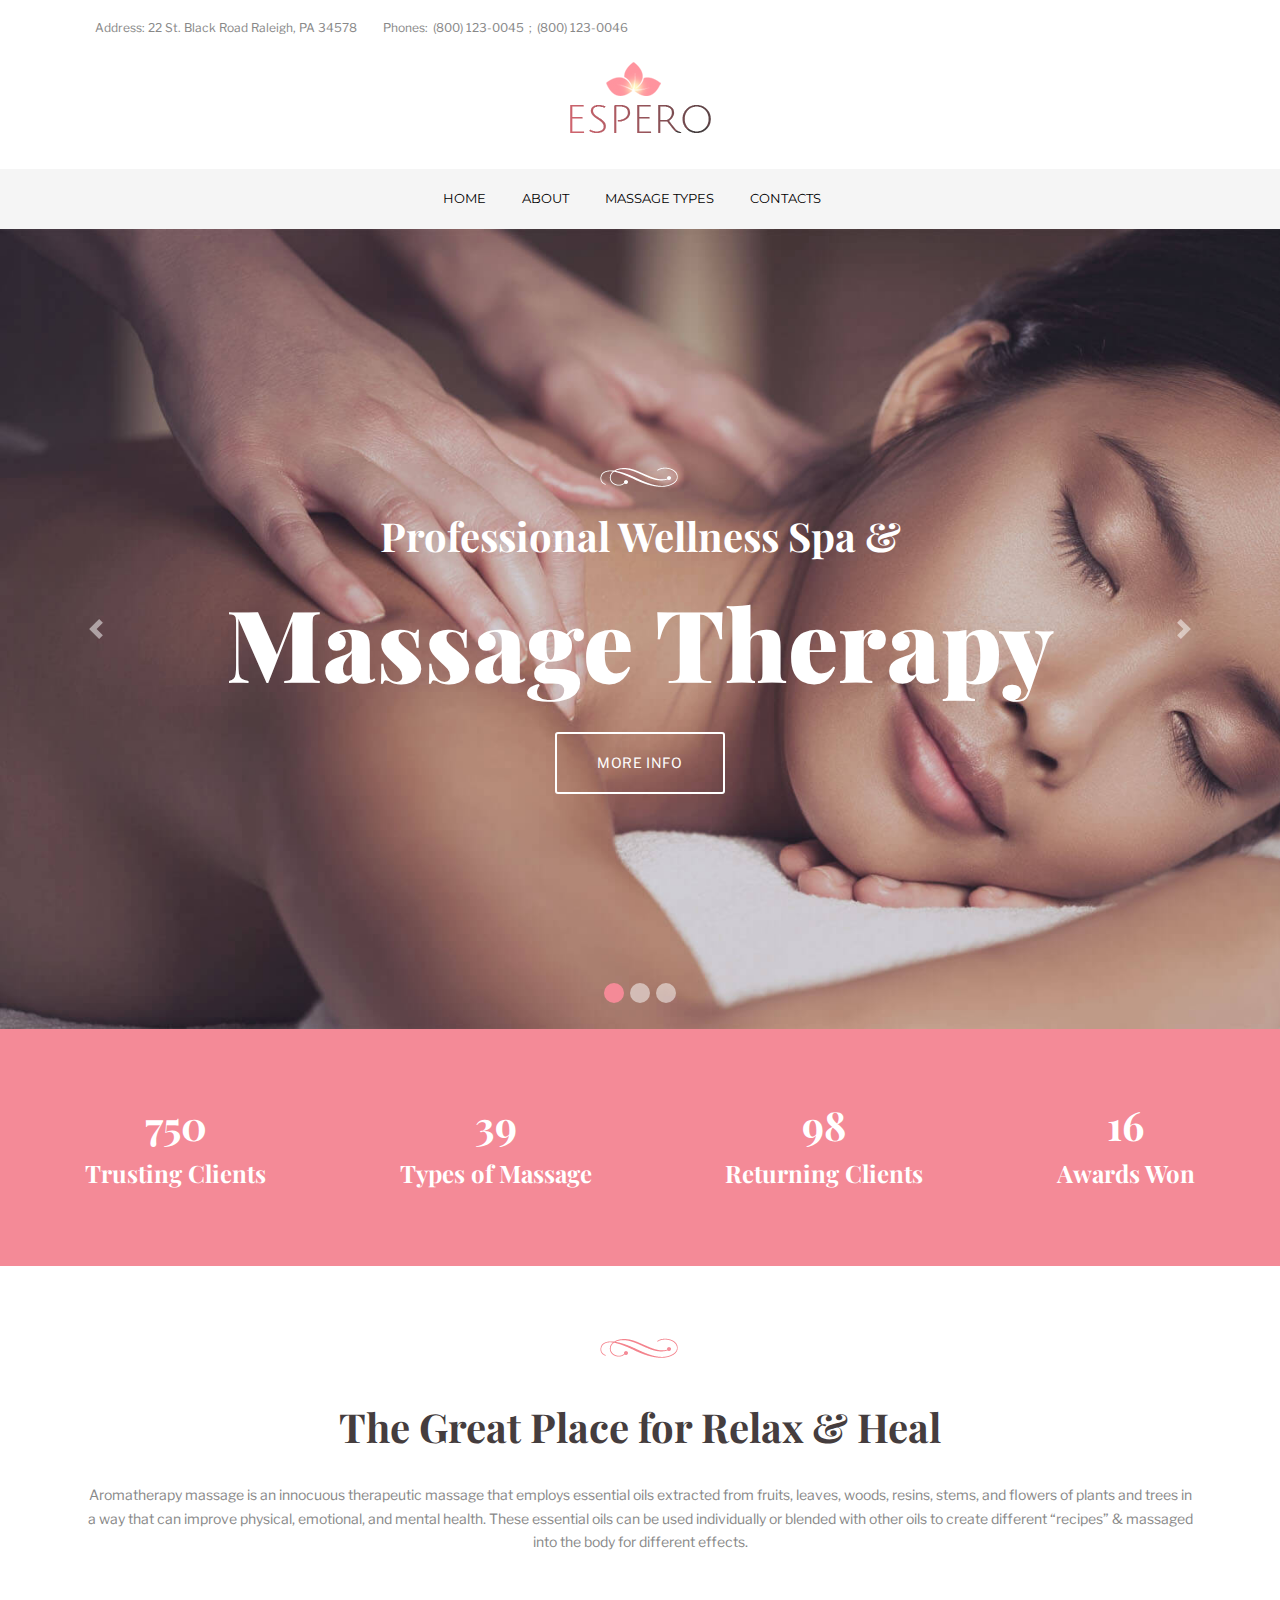
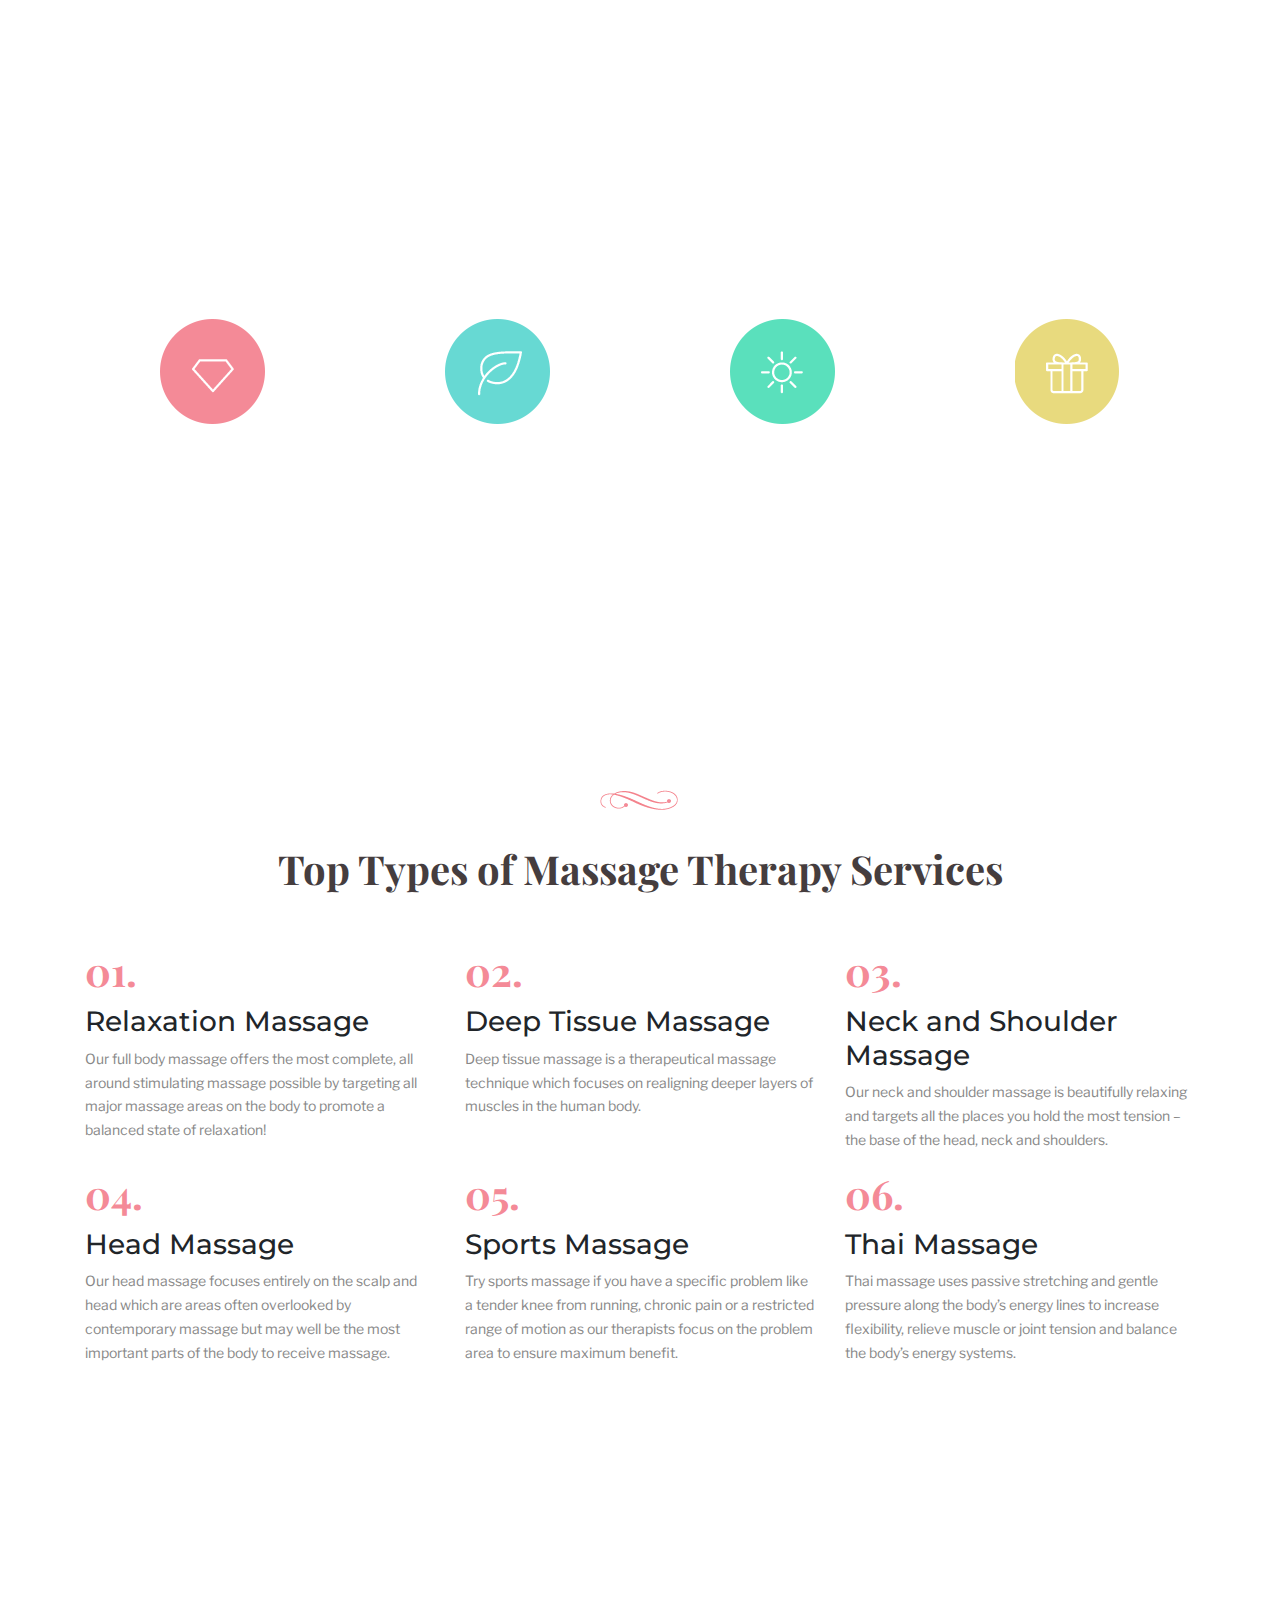
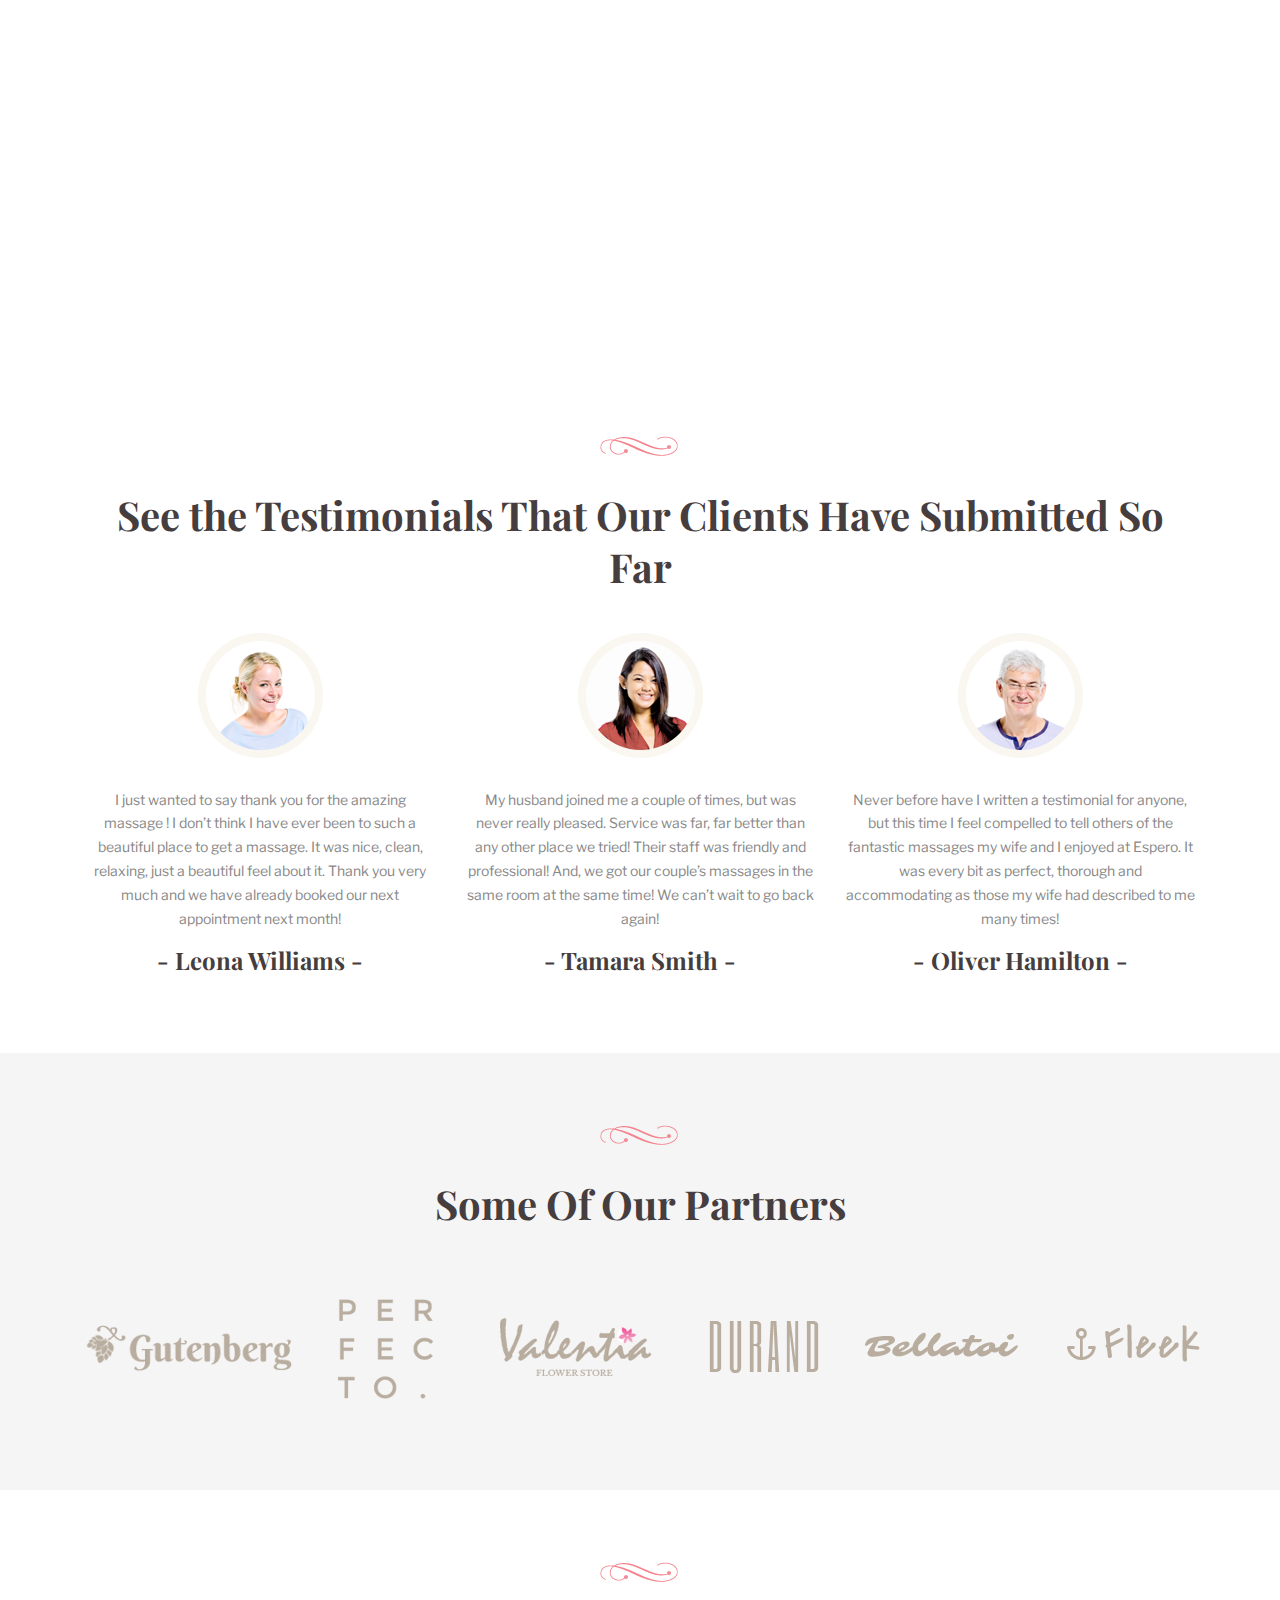
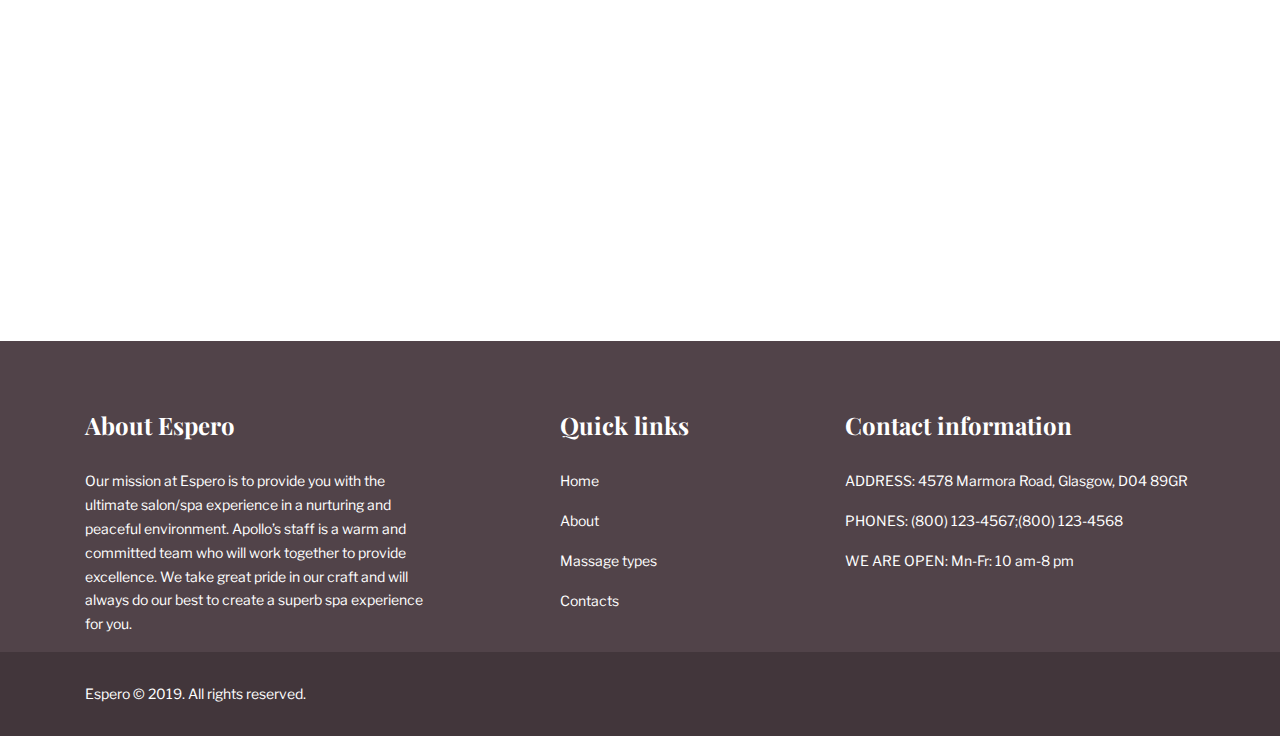
<file: index.html>
<!DOCTYPE html>
<html lang="en">
<head>
    <meta charset="UTF-8">
    <meta name="viewport" content="width=device-width, initial-scale=1.0, maximum-scale=1.0, minimum-scale=1.0, user-scalable=no">
    <title></title>
    <!--Fonts-->
    <link href="https://fonts.googleapis.com/css?family=Montserrat:100,300,400,600,700" rel="stylesheet">
    <link href="https://fonts.googleapis.com/css?family=Roboto:300,400,500,700,900&display=swap" rel="stylesheet">
    <link href="https://fonts.googleapis.com/css?family=Poppins:200,300,400,500,600,700,800&display=swap" rel="stylesheet">
    <link href="https://fonts.googleapis.com/css?family=Playfair+Display:400,400i,700,700i,900,900i&display=swap" rel="stylesheet">
    <link href="https://fonts.googleapis.com/css?family=Libre+Franklin:100,200,300,400,500,600,700&display=swap" rel="stylesheet">
    <!--Jquery-->
    <script src="./vendor/jquery/jquery.min.js"></script>
    <!--Bootstrap 4-->
    <script src="./vendor/bootstrap/bootstrap.min.js"></script>
    <link rel="stylesheet" href="./vendor/bootstrap/bootstrap.min.css">
    <!--Font Awesome-->
    <link rel="stylesheet" href="https://use.fontawesome.com/releases/v5.7.0/css/all.css"
          integrity="sha384-lZN37f5QGtY3VHgisS14W3ExzMWZxybE1SJSEsQp9S+oqd12jhcu+A56Ebc1zFSJ" crossorigin="anonymous">
    <!--Owl Carousel-->
    <script src="./js/owl.carousel.min.js"></script>
    <link rel="stylesheet" href="./css/owl.carousel.css">
    <link rel="stylesheet" href="./css/owl.theme.default.css">
    <!--wow-->
    <link rel="stylesheet" href="./css/animate.css">
    <script src="./js/wow.js"></script>
    <!--Scripts-->
    <script src="./js/scripts.js"></script>
    <!--Styles-->
    <link rel="stylesheet" href="./css/main.css">
</head>
<body class="page-home transition" id="body">
<main>
    <header class="contact-line">
    <div class="header-line">
    <div class="container d-flex flex-column flex-sm-row justify-content-between align-items-center">
        <address class="d-flex flex-column flex-sm-row align-items-center">
            <div class="address mr-0 mr-sm-3 d-flex flex-row align-items-center">
                <i class="fas fa-map-marker-alt"></i>
                <p class="section-info m-0">Address: 22 St. Black Road Raleigh, PA 34578</p>
            </div>
            <div class="phone d-flex flex-row align-items-center">
                <i class="fas fa-phone"></i>
                <p class="section-info m-0">Phones:<a href="tel:+">(800) 123-0045</a>;<a
                            href="tel:+">(800) 123-0046</a></p>
            </div>
        </address>
        <div class="social-group">
            <ul class="list-unstyled list-inline">
                <li class="list-inline-item"><a href=""><i class="fab fa-facebook-f"></i></a></li>
                <li class="list-inline-item"><a href=""><i class="fab fa-twitter"></i></a></li>
                <li class="list-inline-item"><a href=""><i class="fab fa-google-plus-g"></i></a></li>
                <li class="list-inline-item"><a href=""><i class="fab fa-vimeo-v"></i></a></li>
                <li class="list-inline-item"><a href=""><i class="fab fa-youtube"></i></a></li>
                <li class="list-inline-item"><a href=""><i class="fab fa-pinterest-p"></i></a></li>
            </ul>
        </div>
    </div>
    </div>
    <div class="container">
        <div class="brand-logo d-flex justify-content-center align-items-center">
            <a href="https://arman-aleksanyan.github.io/espero/">
                <img src="./img/brand-logo.png" alt="logo">
            </a>
        </div>
    </div>
</header>
    <nav class="navbar navbar-expand-lg" id="siteNav">
    <div class="container justify-content-center">
        <div class="navbar-toggler" data-toggle="collapse" data-target="#navbarNav"
             aria-controls="navbarNav"
             aria-expanded="false"
             aria-label="Toggle navigation">
            <div class="toggle">
                <div class="bar"></div>
            </div>
        </div>
        <div class="collapse navbar-collapse pr-lg-3" id="navbarNav">
            <ul class="navbar-nav">
                <li class="nav-item"><a class="nav-link" href="https://arman-aleksanyan.github.io/espero/">HOME</a></li>
                <li class="nav-item"><a class="nav-link" href="https://arman-aleksanyan.github.io/espero/about">ABOUT</a></li>
                <li class="nav-item"><a class="nav-link" href="https://arman-aleksanyan.github.io/espero/services">MASSAGE TYPES</a></li>
                <li class="nav-item"><a class="nav-link" href="https://arman-aleksanyan.github.io/espero/contact">CONTACTS</a></li>
            </ul>
        </div>
    </div>
</nav>
    <section class="hero">
        <div class="container-fluid p-0 h-100">
            <div id="carouselExampleIndicators" class="carousel slide h-100" data-ride="carousel">
                <ol class="carousel-indicators">
                    <li data-target="#carouselExampleIndicators" data-slide-to="0" class="active"></li>
                    <li data-target="#carouselExampleIndicators" data-slide-to="1"></li>
                    <li data-target="#carouselExampleIndicators" data-slide-to="2"></li>
                </ol>
                <div class="carousel-inner h-100">
                    <div class="carousel-item h-100 carousel-item-1 active">
                        <div class="carousel-item-wrap h-100">
                            <img src="./img/white-decor.png" alt="">
                            <h2 class="section-title">
                                Professional Wellness Spa &
                            </h2>
                            <h1>
                                Massage Therapy
                            </h1>
                            <button class="transparent-button"  onclick="window.location.href='https://arman-aleksanyan.github.io/espero/about'"
                            >
                                more info
                            </button>
                        </div>
                    </div>
                    <div class="carousel-item h-100 carousel-item-2">
                        <div class="carousel-item-wrap h-100">
                            <img src="./img/white-decor.png" alt="">
                            <h2 class="section-title">
                                Manicure & Pedicure
                            </h2>
                            <h1>
                                Today’s Special Offer!
                            </h1>
                            <button class="transparent-button"  onclick="window.location.href='https://arman-aleksanyan.github.io/espero/about'">
                                more info
                            </button>
                        </div>
                    </div>
                    <div class="carousel-item h-100 carousel-item-3">
                        <div class="carousel-item-wrap h-100">
                            <img src="./img/white-decor.png" alt="">
                            <h2 class="section-title">
                                Dermatologist Recommended
                            </h2>
                            <h1>
                                Skin Care Solution
                            </h1>
                            <button class="transparent-button"  onclick="window.location.href='https://arman-aleksanyan.github.io/espero/about'">
                                more info
                            </button>
                        </div>
                    </div>
                </div>
                <a class="carousel-control-prev" href="#carouselExampleIndicators" role="button" data-slide="prev">
                    <span class="carousel-control-prev-icon" aria-hidden="true"></span>
                    <span class="sr-only">Previous</span>
                </a>
                <a class="carousel-control-next" href="#carouselExampleIndicators" role="button" data-slide="next">
                    <span class="carousel-control-next-icon" aria-hidden="true"></span>
                    <span class="sr-only">Next</span>
                </a>
            </div>
        </div>
    </section>
    <section class="counter-line text-center">
        <div class="container d-flex flex-column flex-sm-row justify-content-between align-items-center">
            <div class="counter-line-wrap">
                <h2 class="section-title">
                    750
                </h2>
                <h3 class="section-title-secondary">
                    Trusting Clients
                </h3>
            </div>
            <div class="counter-line-wrap">
                <h2 class="section-title">
                    39
                </h2>
                <h3 class="section-title-secondary">
                    Types of Massage
                </h3>
            </div>
            <div class="counter-line-wrap">
                <h2 class="section-title">
                    98
                </h2>
                <h3 class="section-title-secondary">
                    Returning Clients
                </h3>
            </div>
            <div class="counter-line-wrap">
                <h2 class="section-title">
                    16
                </h2>
                <h3 class="section-title-secondary">
                    Awards Won
                </h3>
            </div>
        </div>
    </section>
    <section class="great-place">
        <div class="container">
            <img src="./img/pink-decor.png" alt="decor">
            <h2 class="section-title">
                The Great Place for Relax & Heal
            </h2>
            <p class="section-info">
                Aromatherapy massage is an innocuous therapeutic massage that employs essential oils extracted from
                fruits, leaves, woods, resins, stems, and flowers of plants and trees in a way that can improve
                physical, emotional, and mental health. These essential oils can be used individually or blended with
                other oils to create different “recipes” & massaged into the body for different effects.
            </p>
        </div>
    </section>
    <section class="best-choice">
        <div class="container">
            <img src="./img/white-decor.png" alt="decor" style="margin-bottom: 30px;">
            <h2 class="section-title">
                Why Our Professional Wellness Spa it’s Your Best Choice?
            </h2>
            <div class="row">
                <div class="col-12 col-sm-3">
                    <img src="./img/best-choice-img-1.png" alt="">
                    <h3 class="section-title-secondary" style="color: #FFFFFF;">
                        Brilliant Package
                    </h3>
                    <p class="section-info" style="color: #FFFFFF;">
                        Includes your choice of one hour massage or facial as well as a basic manicure, basic pedicure,
                        shampoo & blow dry and make-up application!
                    </p>
                </div>
                <div class="col-12 col-sm-3">
                    <img src="./img/best-choice-img-2.png" alt="">
                    <h3 class="section-title-secondary" style="color: #FFFFFF;">
                        Massage & Spa
                    </h3>
                    <p class="section-info" style="color: #FFFFFF;">
                        A gentle massage covering your back, neck, shoulders, arms, legs, feet and hands, promoting a
                        sense of well-being and improving blood circulation.
                    </p>
                </div>
                <div class="col-12 col-sm-3">
                    <img src="./img/best-choice-img-3.png" alt="">
                    <h3 class="section-title-secondary" style="color: #FFFFFF;">
                        Brazilian Waxing
                    </h3>
                    <p class="section-info" style="color: #FFFFFF;">
                        Discover the smooth-skin secrets of the Brazilian beaches. Touch up your bikini line, or dare to
                        be completely bare. Take off hair, anywhere, the luxurious Brazilian way.
                    </p>
                </div>
                <div class="col-12 col-sm-3">
                    <img src="./img/best-choice-img-4.png" alt="">
                    <h3 class="section-title-secondary" style="color: #FFFFFF;">
                        Holiday Specials
                    </h3>
                    <p class="section-info" style="color: #FFFFFF;">
                        We offer customers 25% off of all massages they personally receive during their calendar month
                        of birth! However, this offer cannot be combined with other discounts.
                    </p>
                </div>
            </div>
        </div>
    </section>
    <section class="type-of-massage">
        <div class="container">
            <div class="type-of-massage-decor text-center" style="margin-bottom: 30px;">
                <img src="./img/pink-decor.png" alt="decor"></div>
            <h2 class="section-title text-center" style="margin-bottom: 50px;">
                Top Types of Massage Therapy Services
            </h2>
            <div class="row">
                <div class="col-12 col-sm-4">
                    <h2 class="section-title" style="color: #f48a97;">
                        01.
                    </h2>
                    <h3 class="section-title">
                        Relaxation Massage
                    </h3>
                    <p class="section-info">
                        Our full body massage offers the most complete, all around stimulating massage possible by
                        targeting all major massage areas on the body to promote a balanced state of relaxation!
                    </p>
                </div>
                <div class="col-12 col-sm-4">
                    <h2 class="section-title" style="color: #f48a97;">
                        02.
                    </h2>
                    <h3 class="section-title">
                        Deep Tissue Massage
                    </h3>
                    <p class="section-info">
                        Deep tissue massage is a therapeutical massage technique which focuses on realigning deeper
                        layers of muscles in the human body.
                    </p>
                </div>
                <div class="col-12 col-sm-4">
                    <h2 class="section-title" style="color: #f48a97;">
                        03.
                    </h2>
                    <h3 class="section-title">
                        Neck and Shoulder Massage
                    </h3>
                    <p class="section-info">
                        Our neck and shoulder massage is beautifully relaxing and targets all the places you hold the
                        most tension – the base of the head, neck and shoulders.
                    </p>
                </div>
                <div class="col-12 col-sm-4">
                    <h2 class="section-title" style="color: #f48a97;">
                        04.
                    </h2>
                    <h3 class="section-title">
                        Head Massage
                    </h3>
                    <p class="section-info">
                        Our head massage focuses entirely on the scalp and head which are areas often overlooked by
                        contemporary massage but may well be the most important parts of the body to receive massage.
                    </p>
                </div>
                <div class="col-12 col-sm-4">
                    <h2 class="section-title" style="color: #f48a97;">
                        05.
                    </h2>
                    <h3 class="section-title">
                        Sports Massage
                    </h3>
                    <p class="section-info">
                        Try sports massage if you have a specific problem like a tender knee from running, chronic pain
                        or a restricted range of motion as our therapists focus on the problem area to ensure maximum
                        benefit.
                    </p>
                </div>
                <div class="col-12 col-sm-4">
                    <h2 class="section-title" style="color: #f48a97;">
                        06.
                    </h2>
                    <h3 class="section-title">
                        Thai Massage
                    </h3>
                    <p class="section-info">
                        Thai massage uses passive stretching and gentle pressure along the body’s energy lines to
                        increase flexibility, relieve muscle or joint tension and balance the body’s energy systems.
                    </p>
                </div>
            </div>
        </div>
    </section>
    <section class="book-an-appointment">
        <div class="container">
            <img src="./img/white-decor.png" alt="decor">
            <h2 class="section-title">
                Sign Up for Your
                FREE 1st Natural Brazilian Waxing
            </h2>
            <button class="transparent-button"  onclick="window.location.href='https://arman-aleksanyan.github.io/espero/contact'"
            >
                book an appointment
            </button>
        </div>
    </section>
    <section class="testimonials">
        <div class="container">
            <img src="./img/pink-decor.png" alt="decor">
            <h2 class="section-title">
                See the Testimonials That Our Clients Have Submitted So Far
            </h2>
            <div class="row">
                <div class="col-12 col-sm-4 mb-5 mb-sm-0">
                    <img src="./img/testimonial-1.png" alt="">
                    <p class="section-info">
                        I just wanted to say thank you for the amazing massage ! I don’t think I have ever been to such
                        a beautiful place to get a massage. It was nice, clean, relaxing, just a beautiful feel about
                        it. Thank you very much and we have already booked our next appointment next month!
                    </p>
                    <h3 class="section-title-secondary">
                        - Leona Williams -
                    </h3>
                </div>
                <div class="col-12 col-sm-4 mb-5 mb-sm-0">
                    <img src="./img/testimonial-2.png" alt="">
                    <p class="section-info">
                        My husband joined me a couple of times, but was never really pleased. Service was far, far
                        better than any other place we tried! Their staff was friendly and professional! And, we got our
                        couple’s massages in the same room at the same time! We can’t wait to go back again!
                    </p>
                    <h3 class="section-title-secondary">
                        - Tamara Smith -
                    </h3>
                </div>
                <div class="col-12 col-sm-4">
                    <img src="./img/testimonial-3.png" alt="">
                    <p class="section-info">
                        Never before have I written a testimonial for anyone, but this time I feel compelled to tell
                        others of the fantastic massages my wife and I enjoyed at Espero. It was every bit as perfect,
                        thorough and accommodating as those my wife had described to me many times!
                    </p>
                    <h3 class="section-title-secondary">
                        - Oliver Hamilton -
                    </h3>
                </div>
            </div>
        </div>
    </section>
    <section class="partners">
        <div class="container">
            <img src="./img/pink-decor.png" alt="decor" style="margin-bottom: 30px;">
            <h2 class="section-title">
                Some Of Our Partners
            </h2>
            <div class="row">
                <div class="col-12 col-sm-2">
                    <img src="./img/partner-1.png" alt="partner">
                </div>
                <div class="col-12 col-sm-2">
                    <img src="./img/partner-2.png" alt="partner">
                </div>
                <div class="col-12 col-sm-2">
                    <img src="./img/partner-3.png" alt="partner">
                </div>
                <div class="col-12 col-sm-2">
                    <img src="./img/partner-4.png" alt="partner">
                </div>
                <div class="col-12 col-sm-2">
                    <img src="./img/partner-5.png" alt="partner">
                </div>
                <div class="col-12 col-sm-2">
                    <img src="./img/partner-6.png" alt="partner">
                </div>
            </div>
        </div>
    </section>
    <section class="why-get-massage">
        <div class="container">
            <div class="why-get-massage-wrap">
                <img src="./img/pink-decor.png" alt="decor">
                <h2 class="section-title">
                    Why Get a Massage?
                </h2>
                <p class="section-info">
                    Toxins in the body tend to accumulate in body tissue that receives little or no attention. Even
                    active people who routinely workout fail to give needed attention to all parts of the body.
                    Additionally, as people get older they typically become less active, leading to increased
                    accumulation of toxins in the body. A professional, properly licensed aromatherapy massage
                    specialist will work almost all areas and muscle tissues of the body, from head to toe…
                </p>
                <button class="transparent-button"  onclick="window.location.href='https://arman-aleksanyan.github.io/espero/about'"
                >
                    read more
                </button>
            </div>
        </div>
    </section>
    <footer>
    <div class="container">
        <div class="row">
            <div class="col-12 col-sm-4 mb-5 mb-sm-0">
                <h3 class="section-title-secondary">
                    About Espero
                </h3>
                <p class="section-info">
                    Our mission at Espero is to provide you with the ultimate salon/spa experience in a nurturing and
                    peaceful environment. Apollo’s staff is a warm and committed team who will work together to provide
                    excellence. We take great pride in our craft and will always do our best to create a superb spa
                    experience for you.
                </p>
            </div>
            <div class="col-12 col-sm-3 mb-5 mb-sm-0 offset-0 offset-sm-1">
                <h3 class="section-title-secondary">
                    Quick links
                </h3>
                <ul class="list-unstyled">
                    <li><a href="https://arman-aleksanyan.github.io/espero/"><p class="section-info">
                                Home
                            </p></a></li>
                    <li><a href="https://arman-aleksanyan.github.io/espero/about"><p class="section-info">
                                About
                            </p></a></li>
                    <li><a href="https://arman-aleksanyan.github.io/espero/services"><p class="section-info">
                                Massage types
                            </p></a></li>
                    <li><a href="https://arman-aleksanyan.github.io/espero/contact"><p class="section-info">
                                Contacts
                            </p></a></li>
                </ul>
            </div>
            <div class="col-12 col-sm-4">
                <h3 class="section-title-secondary">
                    Contact information
                </h3>
                <address>
                    <p class="section-info">
                        ADDRESS: <span>4578 Marmora Road, Glasgow, D04 89GR</span>
                    </p>
                    <p class="section-info">
                        PHONES: <span><a href="tel:+">(800) 123-4567</a>;<a href="tel:+">(800) 123-4568</a></span>
                    </p>
                    <p class="section-info">
                        WE ARE OPEN: <span>Mn-Fr: 10 am-8 pm</span>
                    </p>
                </address>
            </div>
        </div>
    </div>
    <div class="copyright">
        <div class="container">
            <p class="section-info">
                Espero © 2019. All rights reserved.
            </p>
        </div>
    </div>
</footer>
</main>
<script>
    $(document).ready(function () {
        $('.owl-carousel').owlCarousel({
            loop: true,
            margin: 10,
            nav: true,
            responsive: {
                0: {
                    items: 1
                },
                1000: {
                    items: 3
                }
            }
        });
        new WOW().init();
    })
</script>
</body>
</html>
</file>
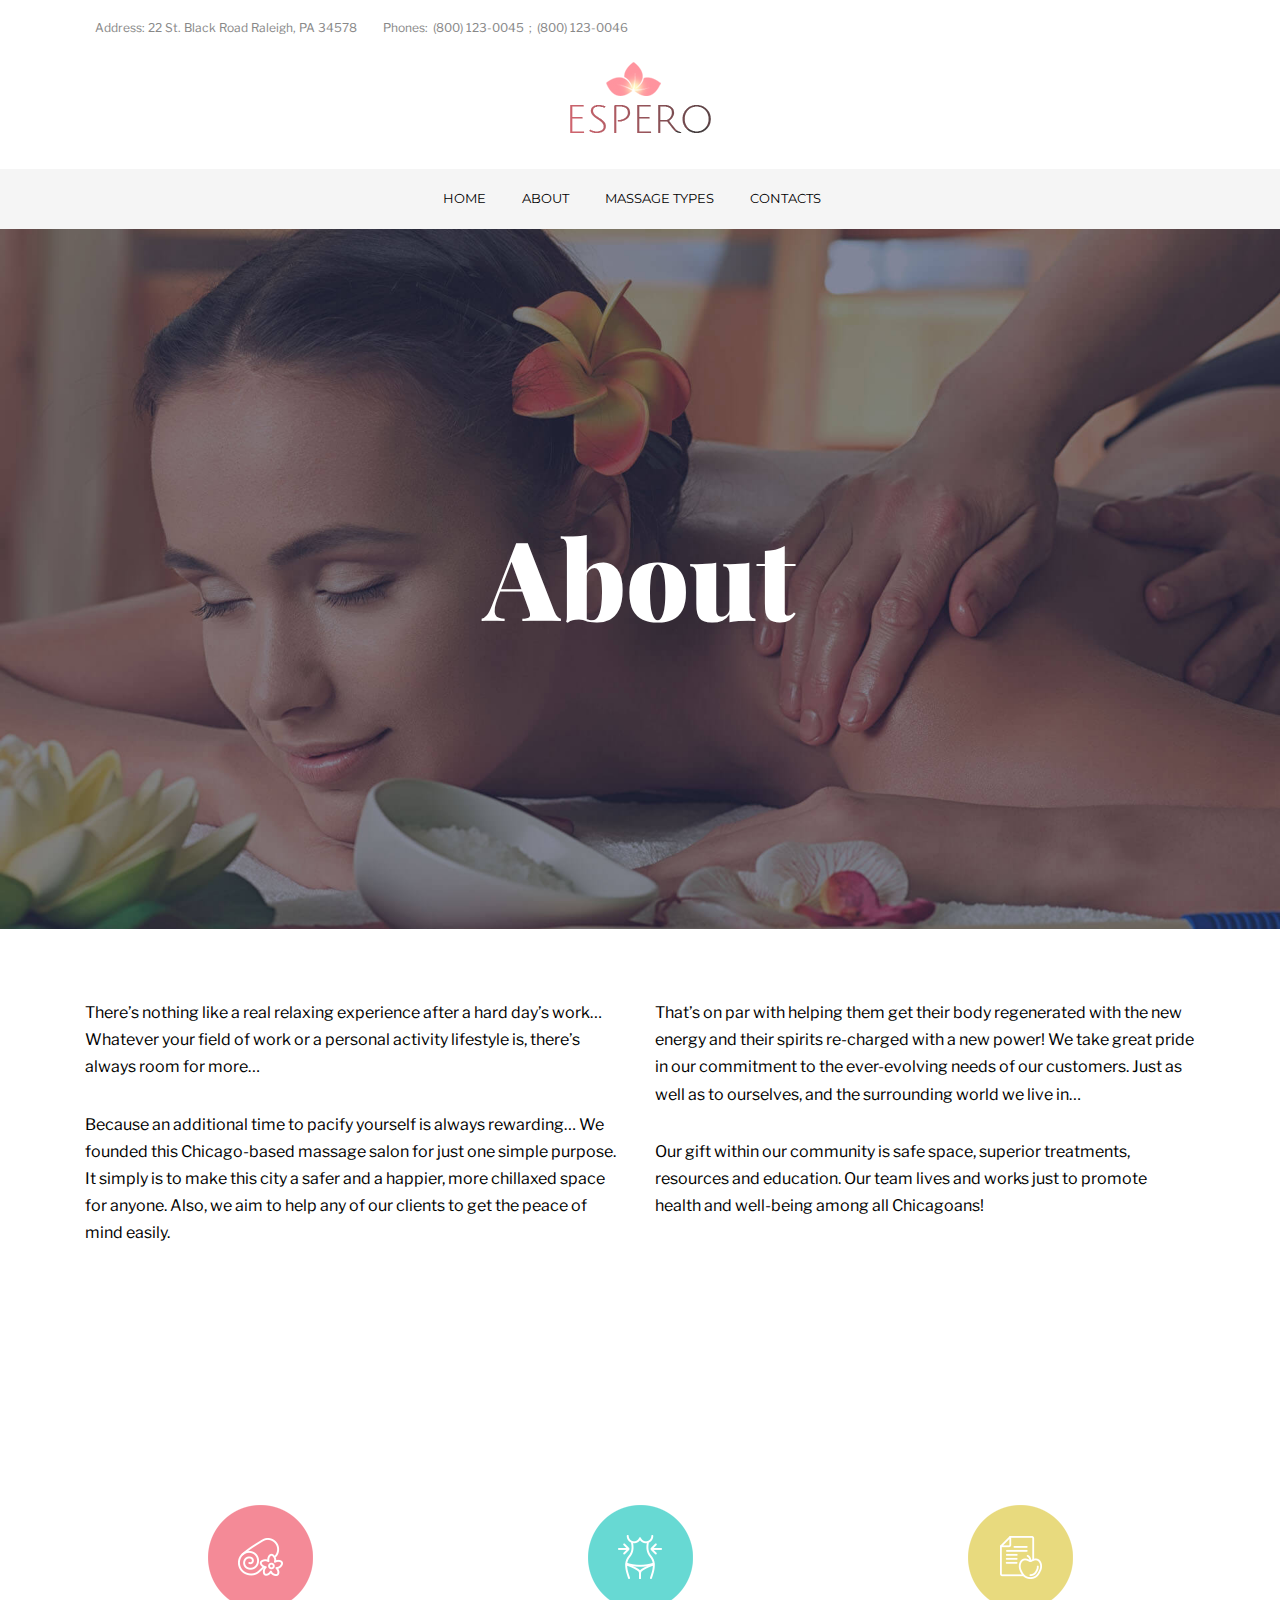
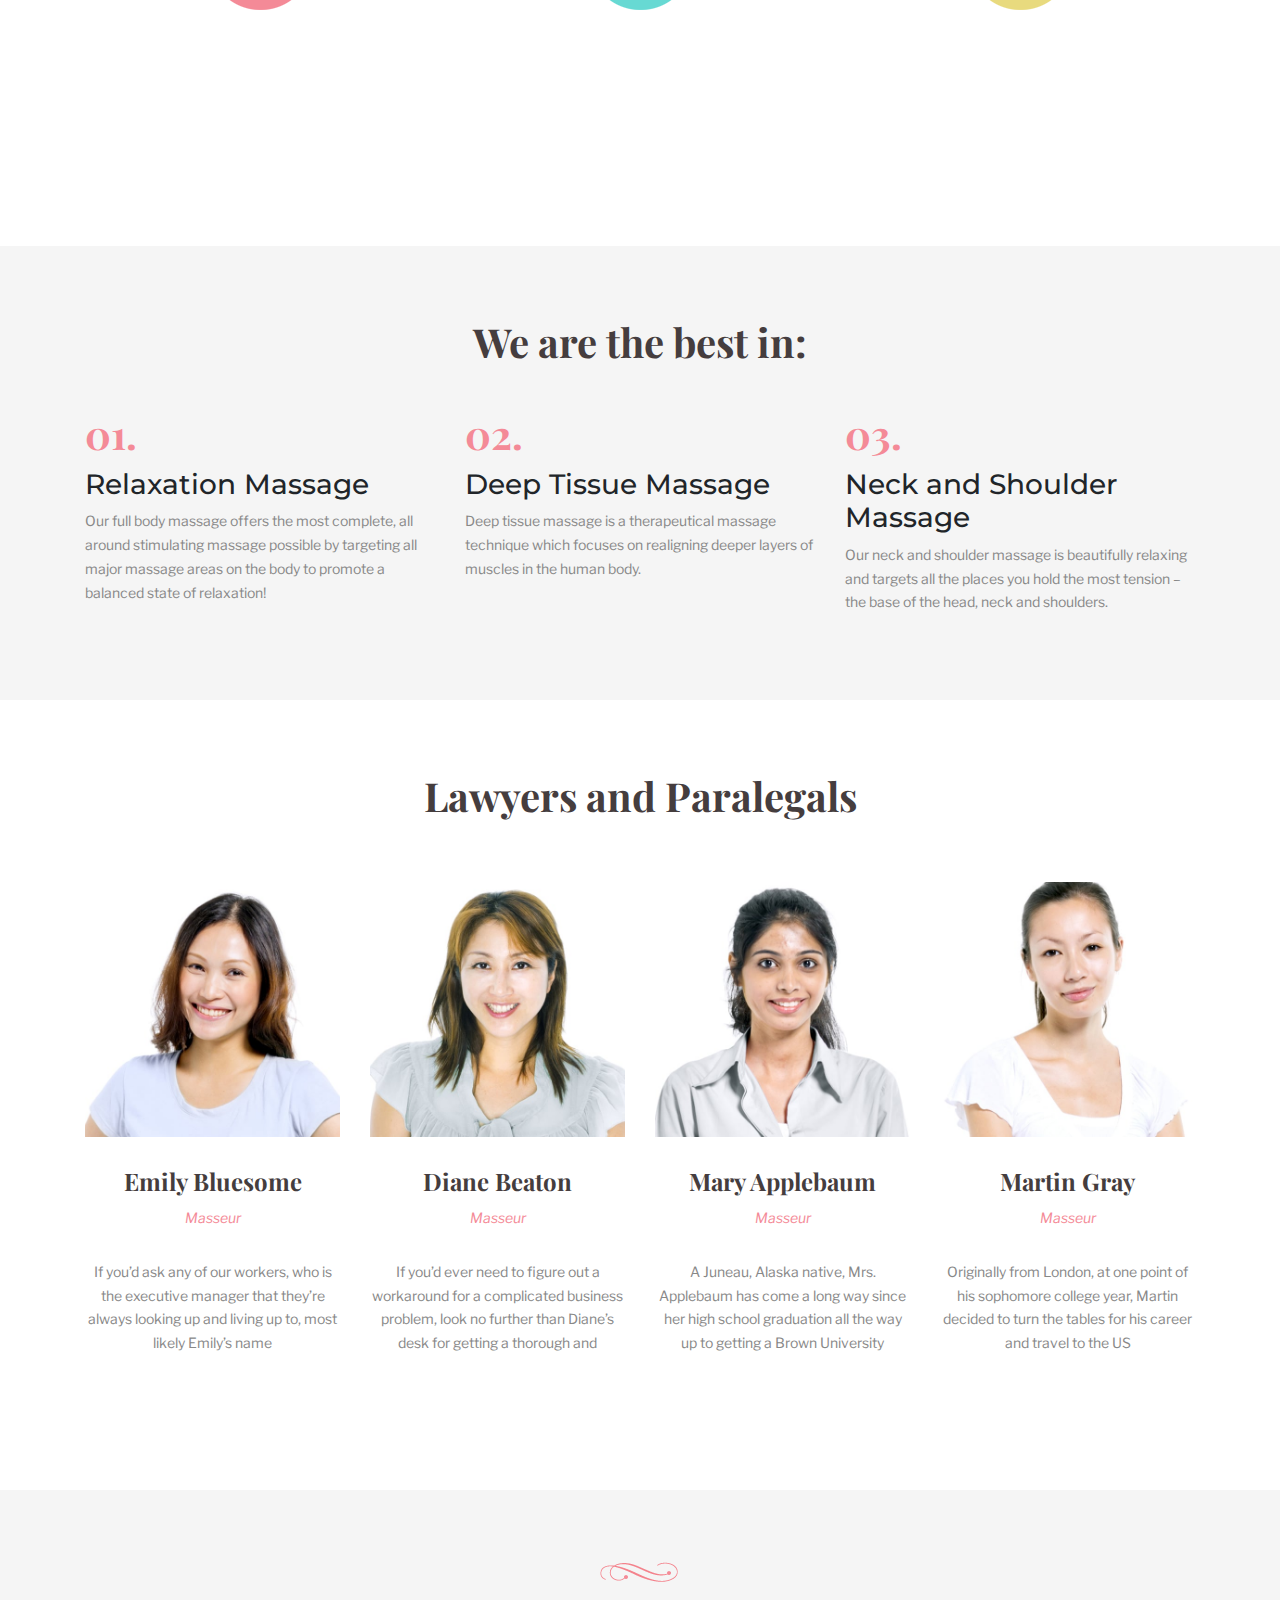
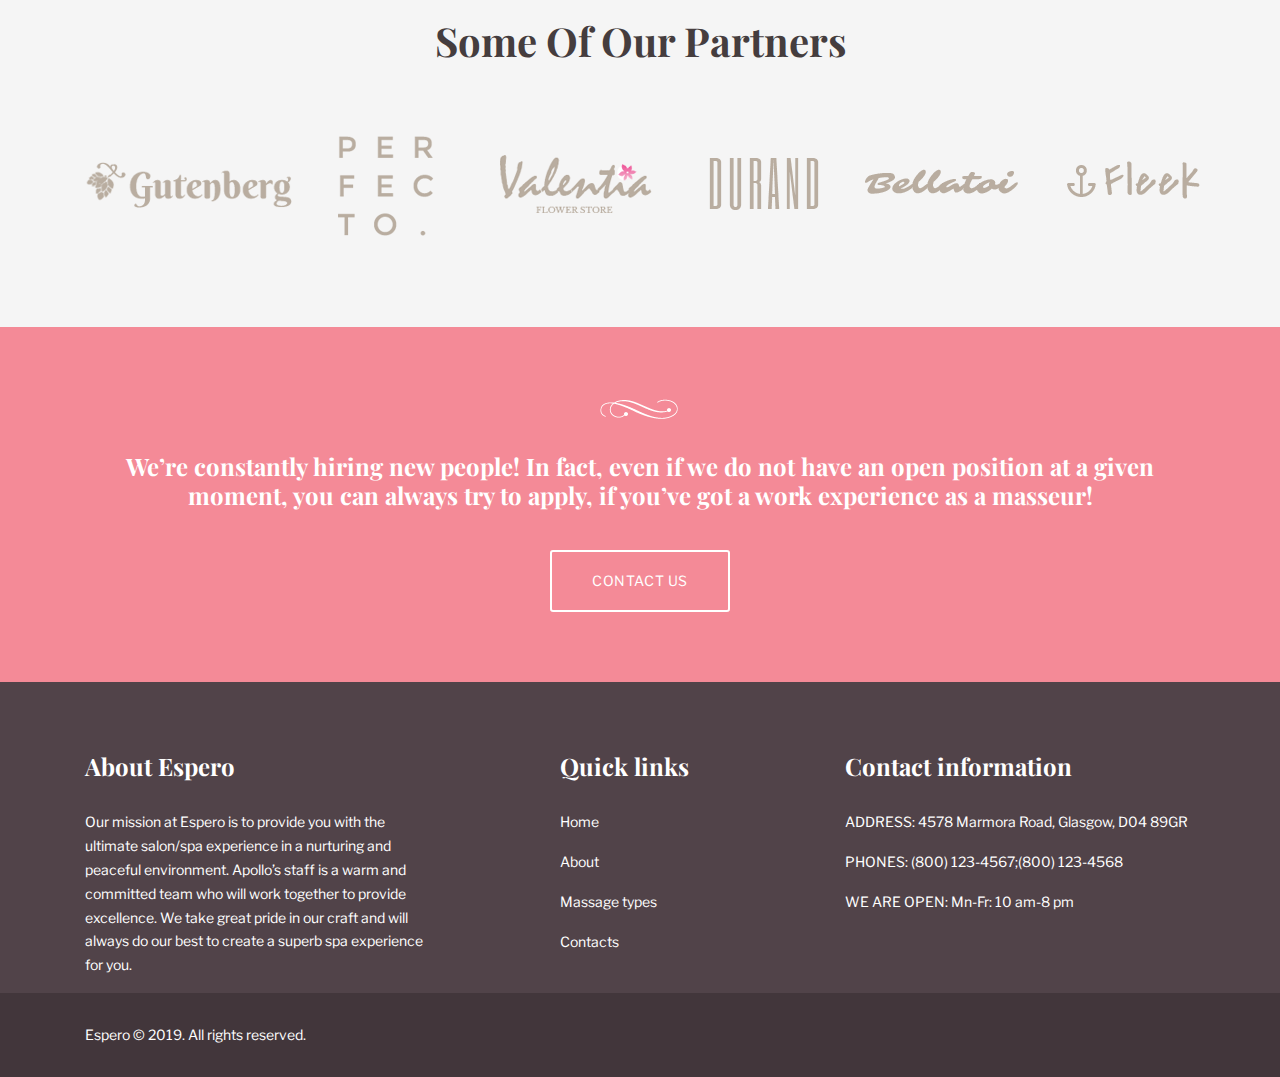
<file: about.html>
<!DOCTYPE html>
<html lang="en">
<head>
    <meta charset="UTF-8">
    <meta name="viewport" content="width=device-width, initial-scale=1.0, maximum-scale=1.0, minimum-scale=1.0, user-scalable=no">
    <title></title>
    <!--Fonts-->
    <link href="https://fonts.googleapis.com/css?family=Montserrat:100,300,400,600,700" rel="stylesheet">
    <link href="https://fonts.googleapis.com/css?family=Roboto:300,400,500,700,900&display=swap" rel="stylesheet">
    <link href="https://fonts.googleapis.com/css?family=Poppins:200,300,400,500,600,700,800&display=swap" rel="stylesheet">
    <link href="https://fonts.googleapis.com/css?family=Playfair+Display:400,400i,700,700i,900,900i&display=swap" rel="stylesheet">
    <link href="https://fonts.googleapis.com/css?family=Libre+Franklin:100,200,300,400,500,600,700&display=swap" rel="stylesheet">
    <!--Jquery-->
    <script src="./vendor/jquery/jquery.min.js"></script>
    <!--Bootstrap 4-->
    <script src="./vendor/bootstrap/bootstrap.min.js"></script>
    <link rel="stylesheet" href="./vendor/bootstrap/bootstrap.min.css">
    <!--Font Awesome-->
    <link rel="stylesheet" href="https://use.fontawesome.com/releases/v5.7.0/css/all.css"
          integrity="sha384-lZN37f5QGtY3VHgisS14W3ExzMWZxybE1SJSEsQp9S+oqd12jhcu+A56Ebc1zFSJ" crossorigin="anonymous">
    <!--Owl Carousel-->
    <script src="./js/owl.carousel.min.js"></script>
    <link rel="stylesheet" href="./css/owl.carousel.css">
    <link rel="stylesheet" href="./css/owl.theme.default.css">
    <!--wow-->
    <link rel="stylesheet" href="./css/animate.css">
    <script src="./js/wow.js"></script>
    <!--Scripts-->
    <script src="./js/scripts.js"></script>
    <!--Styles-->
    <link rel="stylesheet" href="./css/main.css">
</head>
<body class="page-about">
<header class="contact-line">
    <div class="header-line">
    <div class="container d-flex flex-column flex-sm-row justify-content-between align-items-center">
        <address class="d-flex flex-column flex-sm-row align-items-center">
            <div class="address mr-0 mr-sm-3 d-flex flex-row align-items-center">
                <i class="fas fa-map-marker-alt"></i>
                <p class="section-info m-0">Address: 22 St. Black Road Raleigh, PA 34578</p>
            </div>
            <div class="phone d-flex flex-row align-items-center">
                <i class="fas fa-phone"></i>
                <p class="section-info m-0">Phones:<a href="tel:+">(800) 123-0045</a>;<a
                            href="tel:+">(800) 123-0046</a></p>
            </div>
        </address>
        <div class="social-group">
            <ul class="list-unstyled list-inline">
                <li class="list-inline-item"><a href=""><i class="fab fa-facebook-f"></i></a></li>
                <li class="list-inline-item"><a href=""><i class="fab fa-twitter"></i></a></li>
                <li class="list-inline-item"><a href=""><i class="fab fa-google-plus-g"></i></a></li>
                <li class="list-inline-item"><a href=""><i class="fab fa-vimeo-v"></i></a></li>
                <li class="list-inline-item"><a href=""><i class="fab fa-youtube"></i></a></li>
                <li class="list-inline-item"><a href=""><i class="fab fa-pinterest-p"></i></a></li>
            </ul>
        </div>
    </div>
    </div>
    <div class="container">
        <div class="brand-logo d-flex justify-content-center align-items-center">
            <a href="https://arman-aleksanyan.github.io/espero/">
                <img src="./img/brand-logo.png" alt="logo">
            </a>
        </div>
    </div>
</header>
<nav class="navbar navbar-expand-lg" id="siteNav">
    <div class="container justify-content-center">
        <div class="navbar-toggler" data-toggle="collapse" data-target="#navbarNav"
             aria-controls="navbarNav"
             aria-expanded="false"
             aria-label="Toggle navigation">
            <div class="toggle">
                <div class="bar"></div>
            </div>
        </div>
        <div class="collapse navbar-collapse pr-lg-3" id="navbarNav">
            <ul class="navbar-nav">
                <li class="nav-item"><a class="nav-link" href="https://arman-aleksanyan.github.io/espero/">HOME</a></li>
                <li class="nav-item"><a class="nav-link" href="https://arman-aleksanyan.github.io/espero/about">ABOUT</a></li>
                <li class="nav-item"><a class="nav-link" href="https://arman-aleksanyan.github.io/espero/services">MASSAGE TYPES</a></li>
                <li class="nav-item"><a class="nav-link" href="https://arman-aleksanyan.github.io/espero/contact">CONTACTS</a></li>
            </ul>
        </div>
    </div>
</nav>
<section class="page-hero about-page-hero">
    <div class="container h-100 d-flex justify-content-center align-items-center">
        <h1>
            About
        </h1>
    </div>
</section>
<section class="about-page-info">
    <div class="container">
        <div class="row">
            <div class="col-12 col-sm-6">
                <p class="section-info">
                    There’s nothing like a real relaxing experience after a hard day’s work… Whatever your field of work
                    or a personal activity lifestyle is, there’s always room for more…
                </p>
                <p class="section-info">
                    Because an additional time to pacify yourself is always rewarding… We founded this Chicago-based
                    massage salon for just one simple purpose. It simply is to make this city a safer and a happier,
                    more chillaxed space for anyone. Also, we aim to help any of our clients to get the peace of mind
                    easily.
                </p>
            </div>
            <div class="col-12 col-sm-6">
                <p class="section-info">
                    That’s on par with helping them get their body regenerated with the new energy and their spirits
                    re-charged with a new power! We take great pride in our commitment to the ever-evolving needs of our
                    customers. Just as well as to ourselves, and the surrounding world we live in…
                </p>
                <p class="section-info">
                    Our gift within our community is safe space, superior treatments, resources and education. Our team
                    lives and works just to promote health and well-being among all Chicagoans!
                </p>
            </div>
        </div>
    </div>
</section>
<section class="we-stand-by">
    <div class="container">
        <h2 class="section-title">
            We stand by:
        </h2>
        <div class="row">
            <div class="col-12 col-sm-4">
                <img src="./img/we-stand-by-img-1.png" alt="logo">
                <h3 class="section-title-secondary">
                    Best Masseurs
                </h3>
                <p class="section-info">
                    All of our massage therapy gurus, male and female, have all gone through harsh trainings in their
                    career and excel at all massaging techniques imaginable!
                </p>
            </div>
            <div class="col-12 col-sm-4">
                <img src="./img/we-stand-by-img-2.png" alt="logo">
                <h3 class="section-title-secondary">
                    Range of Massage Types
                </h3>
                <p class="section-info">
                    Our Chicago salon features the most diverse and universally fit list of massage types. From
                    intensive sports massage all the way to pre and post natal.
                </p>
            </div>
            <div class="col-12 col-sm-4">
                <img src="./img/we-stand-by-img-3.png" alt="logo">
                <h3 class="section-title-secondary">
                    Flex Schedule
                </h3>
                <p class="section-info">
                    We understand that people rarely have time to go to the massage salon during the working day or
                    week… So we’ work 24/7, on-site and on the weekends as well!
                </p>
            </div>
        </div>
    </div>
</section>
<section class="we-are-the-best-in">
    <div class="container">
        <h2 class="section-title text-center" style="margin-bottom: 40px;">
            We are the best in:
        </h2>
        <div class="row">
            <div class="col-12 col-sm-4">
                <h2 class="section-title" style="color: #f48a97;">
                    01.
                </h2>
                <h3 class="section-title">
                    Relaxation Massage
                </h3>
                <p class="section-info">
                    Our full body massage offers the most complete, all around stimulating massage possible by
                    targeting all major massage areas on the body to promote a balanced state of relaxation!
                </p>
            </div>
            <div class="col-12 col-sm-4">
                <h2 class="section-title" style="color: #f48a97;">
                    02.
                </h2>
                <h3 class="section-title">
                    Deep Tissue Massage
                </h3>
                <p class="section-info">
                    Deep tissue massage is a therapeutical massage technique which focuses on realigning deeper
                    layers of muscles in the human body.
                </p>
            </div>
            <div class="col-12 col-sm-4">
                <h2 class="section-title" style="color: #f48a97;">
                    03.
                </h2>
                <h3 class="section-title">
                    Neck and Shoulder Massage
                </h3>
                <p class="section-info">
                    Our neck and shoulder massage is beautifully relaxing and targets all the places you hold the
                    most tension – the base of the head, neck and shoulders.
                </p>
            </div>
        </div>
    </div>
</section>
<section class="lawyers-paralegals">
    <div class="container">
        <h2 class="section-title">
            Lawyers and Paralegals
        </h2>
        <div class="row">
            <div class="col-12 col-sm-3 mb-5 mb-sm-0">
                <img src="./img/team-member-1.jpg" alt="member">
                <h3 class="section-title-secondary">
                    Emily Bluesome
                </h3>
                <p class="section-info" style="font-style: italic; color: #f48a97; margin-bottom: 30px;">
                    Masseur
                </p>
                <p class="section-info" style="margin-bottom: 25px;">
                    If you’d ask any of our workers, who is the executive manager that they’re always looking up and
                    living up to, most likely Emily’s name
                </p>
                <ul class="list-unstyled list-inline">
                    <li class="list-inline-item"><a href=""><i class="fab fa-facebook-f"></i></a></li>
                    <li class="list-inline-item"><a href=""><i class="fab fa-twitter"></i></a></li>
                    <li class="list-inline-item"><a href=""><i class="fab fa-pinterest-p"></i></a></li>
                </ul>
            </div>
            <div class="col-12 col-sm-3 mb-5 mb-sm-0">
                <img src="./img/team-member-2.jpg" alt="member">
                <h3 class="section-title-secondary">
                    Diane Beaton
                </h3>
                <p class="section-info" style="font-style: italic; color: #f48a97; margin-bottom: 30px;">
                    Masseur
                </p>
                <p class="section-info" style="margin-bottom: 25px;">
                    If you’d ever need to figure out a workaround for a complicated business problem, look no further
                    than Diane’s desk for getting a thorough and
                </p>
                <ul class="list-unstyled list-inline">
                    <li class="list-inline-item"><a href=""><i class="fab fa-facebook-f"></i></a></li>
                    <li class="list-inline-item"><a href=""><i class="fab fa-twitter"></i></a></li>
                    <li class="list-inline-item"><a href=""><i class="fab fa-pinterest-p"></i></a></li>
                </ul>
            </div>
            <div class="col-12 col-sm-3 mb-5 mb-sm-0">
                <img src="./img/team-member-3.jpg" alt="member">
                <h3 class="section-title-secondary">
                    Mary Applebaum
                </h3>
                <p class="section-info" style="font-style: italic; color: #f48a97; margin-bottom: 30px;">
                    Masseur
                </p>
                <p class="section-info" style="margin-bottom: 25px;">
                    A Juneau, Alaska native, Mrs. Applebaum has come a long way since her high school graduation all the
                    way up to getting a Brown University
                </p>
                <ul class="list-unstyled list-inline">
                    <li class="list-inline-item"><a href=""><i class="fab fa-facebook-f"></i></a></li>
                    <li class="list-inline-item"><a href=""><i class="fab fa-twitter"></i></a></li>
                    <li class="list-inline-item"><a href=""><i class="fab fa-pinterest-p"></i></a></li>
                </ul>
            </div>
            <div class="col-12 col-sm-3">
                <img src="./img/team-member-4.jpg" alt="member">
                <h3 class="section-title-secondary">
                    Martin Gray
                </h3>
                <p class="section-info" style="font-style: italic; color: #f48a97; margin-bottom: 30px;">
                    Masseur
                </p>
                <p class="section-info" style="margin-bottom: 25px;">
                    Originally from London, at one point of his sophomore college year, Martin decided to turn the
                    tables for his career and travel to the US
                </p>
                <ul class="list-unstyled list-inline">
                    <li class="list-inline-item"><a href=""><i class="fab fa-facebook-f"></i></a></li>
                    <li class="list-inline-item"><a href=""><i class="fab fa-twitter"></i></a></li>
                    <li class="list-inline-item"><a href=""><i class="fab fa-pinterest-p"></i></a></li>
                </ul>
            </div>
        </div>
    </div>
</section>
<section class="partners">
    <div class="container">
        <img src="./img/pink-decor.png" alt="decor" style="margin-bottom: 30px;">
        <h2 class="section-title">
            Some Of Our Partners
        </h2>
        <div class="row">
            <div class="col-12 col-sm-2">
                <img src="./img/partner-1.png" alt="partner">
            </div>
            <div class="col-12 col-sm-2">
                <img src="./img/partner-2.png" alt="partner">
            </div>
            <div class="col-12 col-sm-2">
                <img src="./img/partner-3.png" alt="partner">
            </div>
            <div class="col-12 col-sm-2">
                <img src="./img/partner-4.png" alt="partner">
            </div>
            <div class="col-12 col-sm-2">
                <img src="./img/partner-5.png" alt="partner">
            </div>
            <div class="col-12 col-sm-2">
                <img src="./img/partner-6.png" alt="partner">
            </div>
        </div>
    </div>
</section>
<section class="about-page-contact">
    <div class="container">
        <img src="./img/white-decor.png" alt="decor">
        <h3 class="section-title-secondary">
            We’re constantly hiring new people! In fact, even if we do not have an open position at a given moment, you
            can always try to apply, if you’ve got a work experience as a masseur!
        </h3>
        <button class="transparent-button"  onclick="window.location.href='https://arman-aleksanyan.github.io/espero/contact'"
        >
            contact us
        </button>
    </div>
</section>
<footer>
    <div class="container">
        <div class="row">
            <div class="col-12 col-sm-4 mb-5 mb-sm-0">
                <h3 class="section-title-secondary">
                    About Espero
                </h3>
                <p class="section-info">
                    Our mission at Espero is to provide you with the ultimate salon/spa experience in a nurturing and
                    peaceful environment. Apollo’s staff is a warm and committed team who will work together to provide
                    excellence. We take great pride in our craft and will always do our best to create a superb spa
                    experience for you.
                </p>
            </div>
            <div class="col-12 col-sm-3 mb-5 mb-sm-0 offset-0 offset-sm-1">
                <h3 class="section-title-secondary">
                    Quick links
                </h3>
                <ul class="list-unstyled">
                    <li><a href="https://arman-aleksanyan.github.io/espero/"><p class="section-info">
                                Home
                            </p></a></li>
                    <li><a href="https://arman-aleksanyan.github.io/espero/about"><p class="section-info">
                                About
                            </p></a></li>
                    <li><a href="https://arman-aleksanyan.github.io/espero/services"><p class="section-info">
                                Massage types
                            </p></a></li>
                    <li><a href="https://arman-aleksanyan.github.io/espero/contact"><p class="section-info">
                                Contacts
                            </p></a></li>
                </ul>
            </div>
            <div class="col-12 col-sm-4">
                <h3 class="section-title-secondary">
                    Contact information
                </h3>
                <address>
                    <p class="section-info">
                        ADDRESS: <span>4578 Marmora Road, Glasgow, D04 89GR</span>
                    </p>
                    <p class="section-info">
                        PHONES: <span><a href="tel:+">(800) 123-4567</a>;<a href="tel:+">(800) 123-4568</a></span>
                    </p>
                    <p class="section-info">
                        WE ARE OPEN: <span>Mn-Fr: 10 am-8 pm</span>
                    </p>
                </address>
            </div>
        </div>
    </div>
    <div class="copyright">
        <div class="container">
            <p class="section-info">
                Espero © 2019. All rights reserved.
            </p>
        </div>
    </div>
</footer>
</body>
</html>
</file>
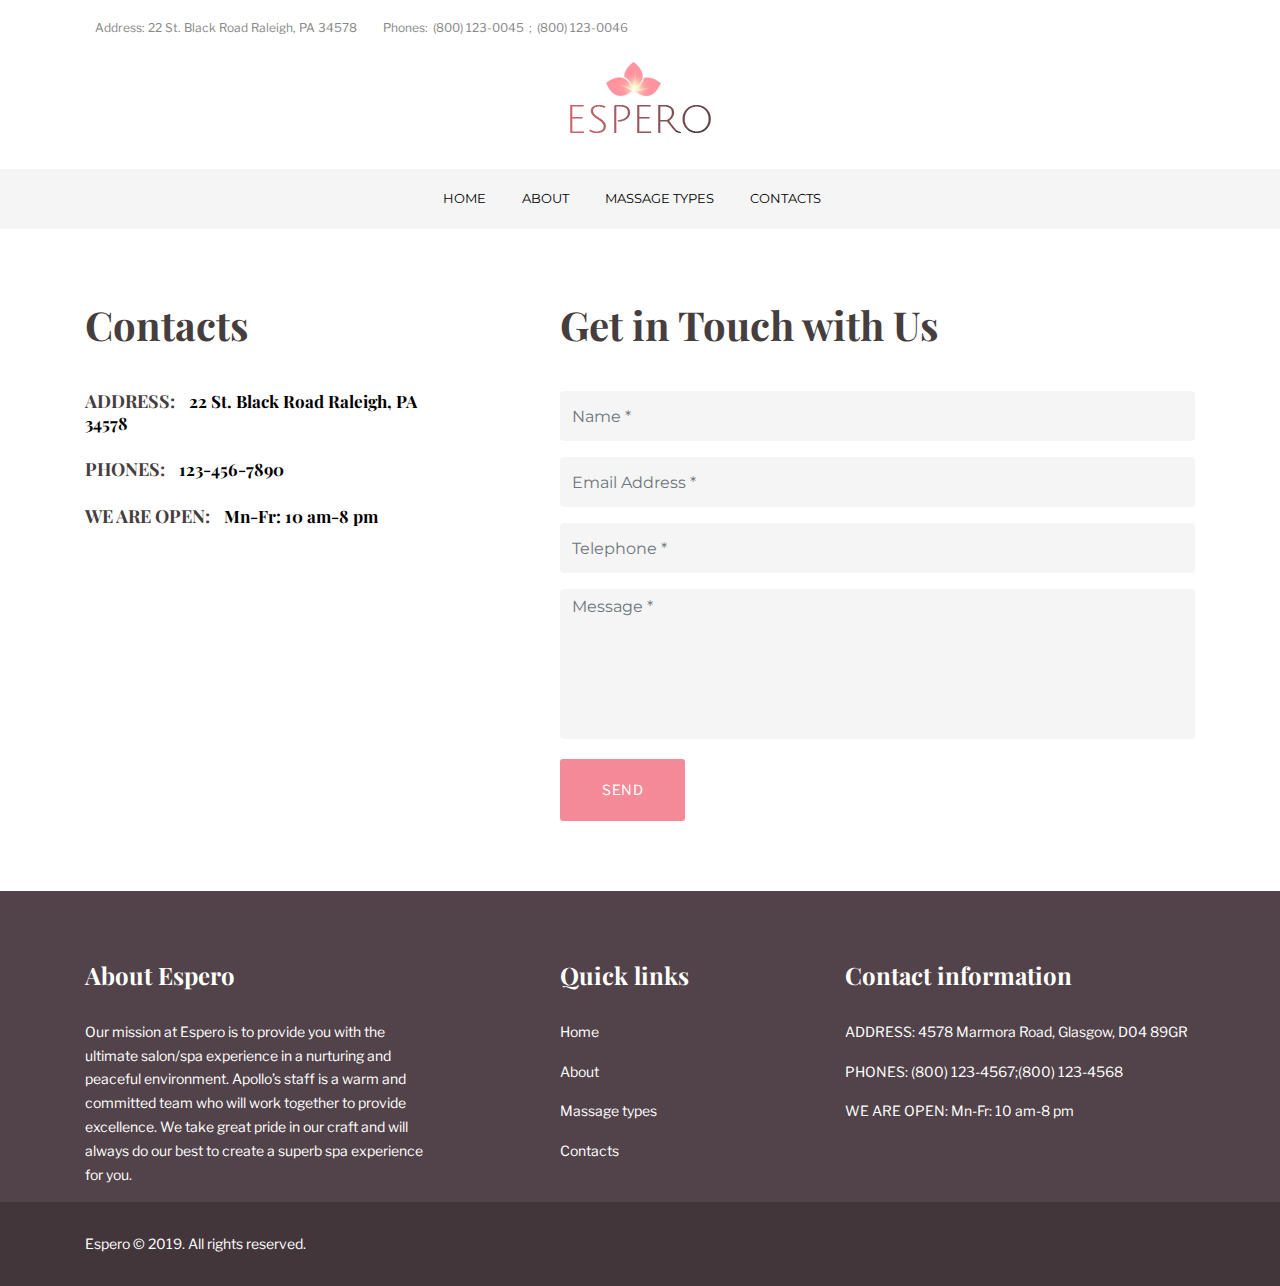
<file: contact.html>
<!DOCTYPE html>
<html lang="en">
<head>
    <meta charset="UTF-8">
    <meta name="viewport" content="width=device-width, initial-scale=1.0, maximum-scale=1.0, minimum-scale=1.0, user-scalable=no">
    <title></title>
    <!--Fonts-->
    <link href="https://fonts.googleapis.com/css?family=Montserrat:100,300,400,600,700" rel="stylesheet">
    <link href="https://fonts.googleapis.com/css?family=Roboto:300,400,500,700,900&display=swap" rel="stylesheet">
    <link href="https://fonts.googleapis.com/css?family=Poppins:200,300,400,500,600,700,800&display=swap" rel="stylesheet">
    <link href="https://fonts.googleapis.com/css?family=Playfair+Display:400,400i,700,700i,900,900i&display=swap" rel="stylesheet">
    <link href="https://fonts.googleapis.com/css?family=Libre+Franklin:100,200,300,400,500,600,700&display=swap" rel="stylesheet">
    <!--Jquery-->
    <script src="./vendor/jquery/jquery.min.js"></script>
    <!--Bootstrap 4-->
    <script src="./vendor/bootstrap/bootstrap.min.js"></script>
    <link rel="stylesheet" href="./vendor/bootstrap/bootstrap.min.css">
    <!--Font Awesome-->
    <link rel="stylesheet" href="https://use.fontawesome.com/releases/v5.7.0/css/all.css"
          integrity="sha384-lZN37f5QGtY3VHgisS14W3ExzMWZxybE1SJSEsQp9S+oqd12jhcu+A56Ebc1zFSJ" crossorigin="anonymous">
    <!--Owl Carousel-->
    <script src="./js/owl.carousel.min.js"></script>
    <link rel="stylesheet" href="./css/owl.carousel.css">
    <link rel="stylesheet" href="./css/owl.theme.default.css">
    <!--wow-->
    <link rel="stylesheet" href="./css/animate.css">
    <script src="./js/wow.js"></script>
    <!--Scripts-->
    <script src="./js/scripts.js"></script>
    <!--Styles-->
    <link rel="stylesheet" href="./css/main.css">
</head>
<body class="page-contacts">
<header class="contact-line">
    <div class="header-line">
    <div class="container d-flex flex-column flex-sm-row justify-content-between align-items-center">
        <address class="d-flex flex-column flex-sm-row align-items-center">
            <div class="address mr-0 mr-sm-3 d-flex flex-row align-items-center">
                <i class="fas fa-map-marker-alt"></i>
                <p class="section-info m-0">Address: 22 St. Black Road Raleigh, PA 34578</p>
            </div>
            <div class="phone d-flex flex-row align-items-center">
                <i class="fas fa-phone"></i>
                <p class="section-info m-0">Phones:<a href="tel:+">(800) 123-0045</a>;<a
                            href="tel:+">(800) 123-0046</a></p>
            </div>
        </address>
        <div class="social-group">
            <ul class="list-unstyled list-inline">
                <li class="list-inline-item"><a href=""><i class="fab fa-facebook-f"></i></a></li>
                <li class="list-inline-item"><a href=""><i class="fab fa-twitter"></i></a></li>
                <li class="list-inline-item"><a href=""><i class="fab fa-google-plus-g"></i></a></li>
                <li class="list-inline-item"><a href=""><i class="fab fa-vimeo-v"></i></a></li>
                <li class="list-inline-item"><a href=""><i class="fab fa-youtube"></i></a></li>
                <li class="list-inline-item"><a href=""><i class="fab fa-pinterest-p"></i></a></li>
            </ul>
        </div>
    </div>
    </div>
    <div class="container">
        <div class="brand-logo d-flex justify-content-center align-items-center">
            <a href="https://arman-aleksanyan.github.io/espero/">
                <img src="./img/brand-logo.png" alt="logo">
            </a>
        </div>
    </div>
</header>
<nav class="navbar navbar-expand-lg" id="siteNav">
    <div class="container justify-content-center">
        <div class="navbar-toggler" data-toggle="collapse" data-target="#navbarNav"
             aria-controls="navbarNav"
             aria-expanded="false"
             aria-label="Toggle navigation">
            <div class="toggle">
                <div class="bar"></div>
            </div>
        </div>
        <div class="collapse navbar-collapse pr-lg-3" id="navbarNav">
            <ul class="navbar-nav">
                <li class="nav-item"><a class="nav-link" href="https://arman-aleksanyan.github.io/espero/">HOME</a></li>
                <li class="nav-item"><a class="nav-link" href="https://arman-aleksanyan.github.io/espero/about">ABOUT</a></li>
                <li class="nav-item"><a class="nav-link" href="https://arman-aleksanyan.github.io/espero/services">MASSAGE TYPES</a></li>
                <li class="nav-item"><a class="nav-link" href="https://arman-aleksanyan.github.io/espero/contact">CONTACTS</a></li>
            </ul>
        </div>
    </div>
</nav>
<section class="contacts-page-hero">
    <div class="container">
        <div class="row">
            <div class="col-12 col-sm-4 mb-5 mb-sm-0">
                <h2 class="section-title">
                    Contacts
                </h2>
                <address>
                    <h3 class="section-title-secondary">
                        ADDRESS: <span>22 St. Black Road Raleigh, PA 34578</span>
                    </h3>
                    <h3 class="section-title-secondary">
                        PHONES: <span><a href="tel:+">123-456-7890</a></span>
                    </h3>
                    <h3 class="section-title-secondary">
                        WE ARE OPEN: <span>Mn-Fr: 10 am-8 pm</span>
                    </h3>
                </address>
            </div>
            <div class="col-12 col-sm-7 offset-sm-1">
                <h2 class="section-title">
                    Get in Touch with Us
                </h2>
                <form action="">
                    <div class="row">
                        <div class="col-12">
                            <div class="form-group">
                                <input class="form-control" type="text" name="name" id="name" placeholder="Name *">
                            </div>
                        </div>
                        <div class="col-12">
                            <div class="form-group">
                                <input class="form-control" type="text" name="email" id="email"
                                       placeholder="Email Address *">
                            </div>
                        </div>
                        <div class="col-12">
                            <div class="form-group">
                                <input class="form-control" type="text" name="phone" id="phone"
                                       placeholder="Telephone *">
                            </div>
                        </div>
                        <div class="col-12">
            <textarea class="form-control" name="message" id="message"
                      style="resize: none" placeholder="Message *"></textarea>
                        </div>
                        <div class="col-12 text-center text-sm-left">
                            <button class="contact-us-button transparent-button" type="submit">
                                send
                            </button>
                        </div>
                    </div>
                </form>
            </div>
        </div>
    </div>
</section>
<footer>
    <div class="container">
        <div class="row">
            <div class="col-12 col-sm-4 mb-5 mb-sm-0">
                <h3 class="section-title-secondary">
                    About Espero
                </h3>
                <p class="section-info">
                    Our mission at Espero is to provide you with the ultimate salon/spa experience in a nurturing and
                    peaceful environment. Apollo’s staff is a warm and committed team who will work together to provide
                    excellence. We take great pride in our craft and will always do our best to create a superb spa
                    experience for you.
                </p>
            </div>
            <div class="col-12 col-sm-3 mb-5 mb-sm-0 offset-0 offset-sm-1">
                <h3 class="section-title-secondary">
                    Quick links
                </h3>
                <ul class="list-unstyled">
                    <li><a href="https://arman-aleksanyan.github.io/espero/"><p class="section-info">
                                Home
                            </p></a></li>
                    <li><a href="https://arman-aleksanyan.github.io/espero/about"><p class="section-info">
                                About
                            </p></a></li>
                    <li><a href="https://arman-aleksanyan.github.io/espero/services"><p class="section-info">
                                Massage types
                            </p></a></li>
                    <li><a href="https://arman-aleksanyan.github.io/espero/contact"><p class="section-info">
                                Contacts
                            </p></a></li>
                </ul>
            </div>
            <div class="col-12 col-sm-4">
                <h3 class="section-title-secondary">
                    Contact information
                </h3>
                <address>
                    <p class="section-info">
                        ADDRESS: <span>4578 Marmora Road, Glasgow, D04 89GR</span>
                    </p>
                    <p class="section-info">
                        PHONES: <span><a href="tel:+">(800) 123-4567</a>;<a href="tel:+">(800) 123-4568</a></span>
                    </p>
                    <p class="section-info">
                        WE ARE OPEN: <span>Mn-Fr: 10 am-8 pm</span>
                    </p>
                </address>
            </div>
        </div>
    </div>
    <div class="copyright">
        <div class="container">
            <p class="section-info">
                Espero © 2019. All rights reserved.
            </p>
        </div>
    </div>
</footer>
</body>
</html>
</file>
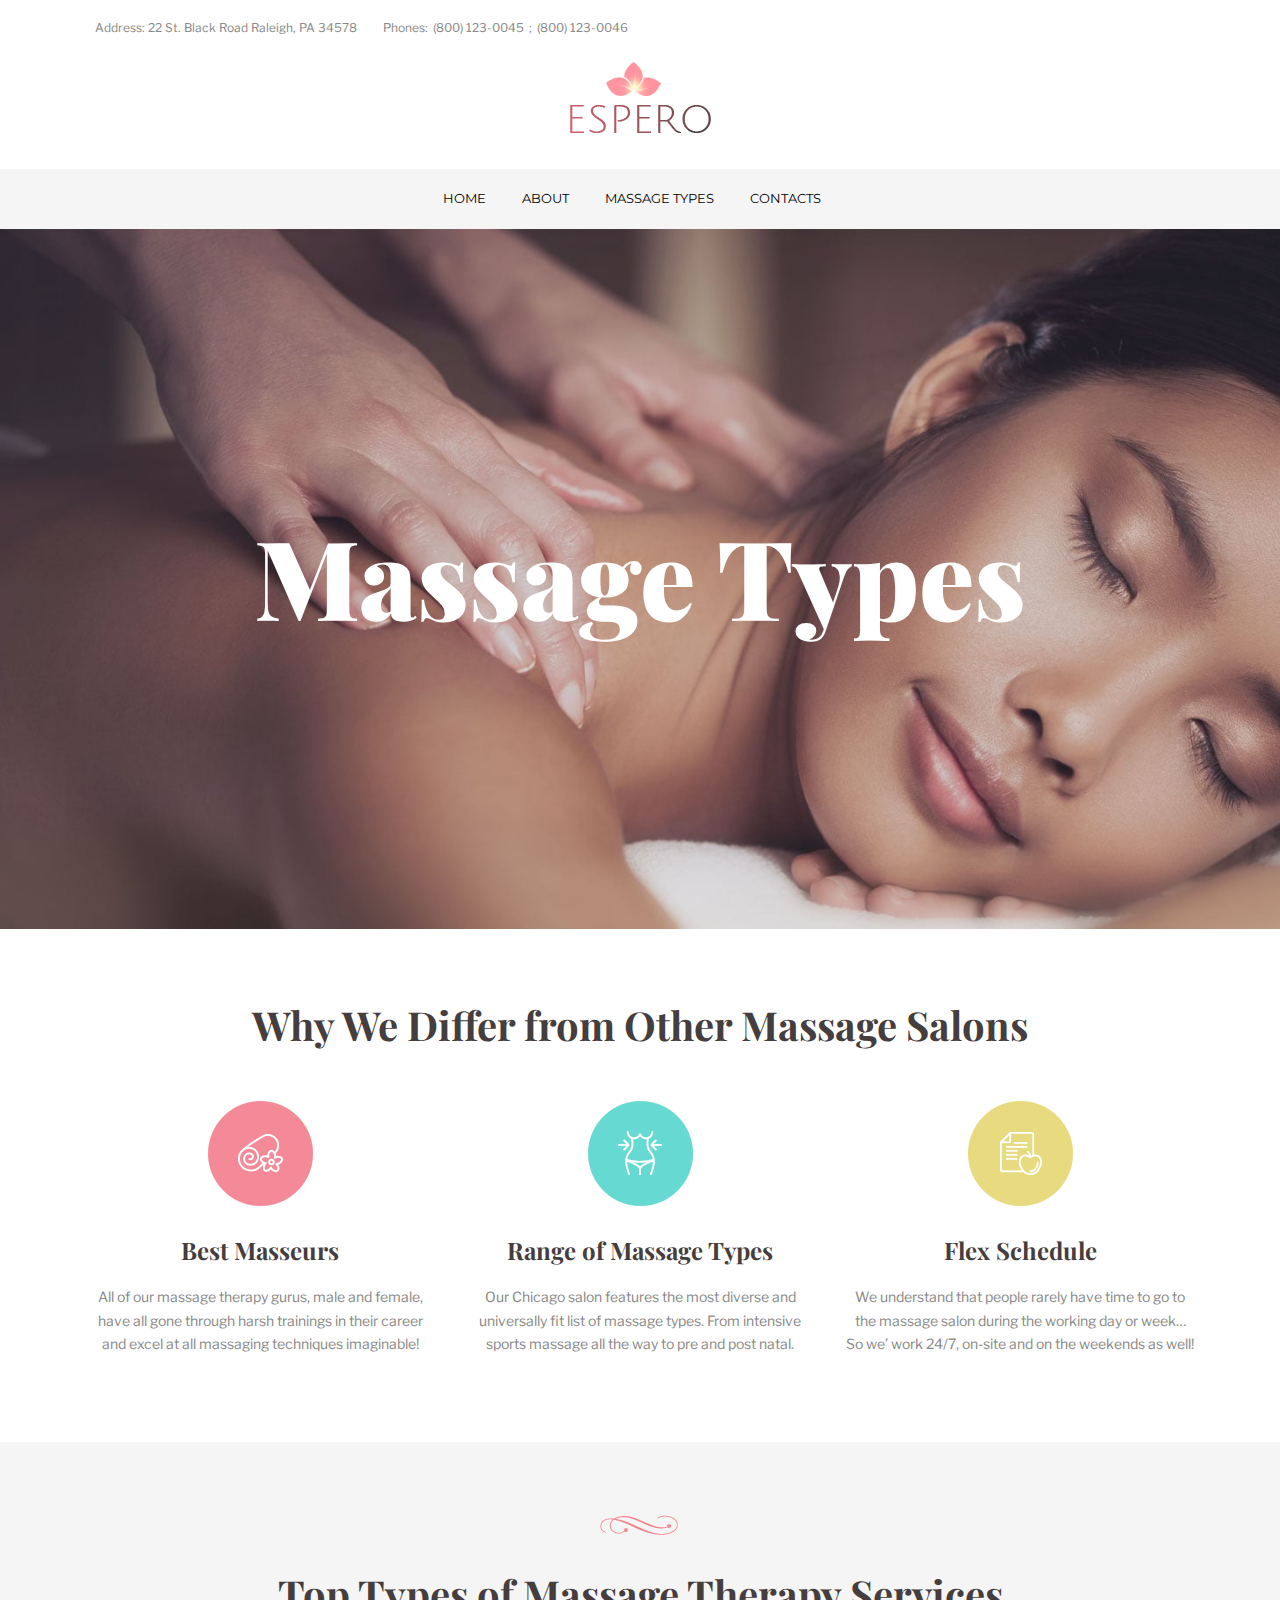
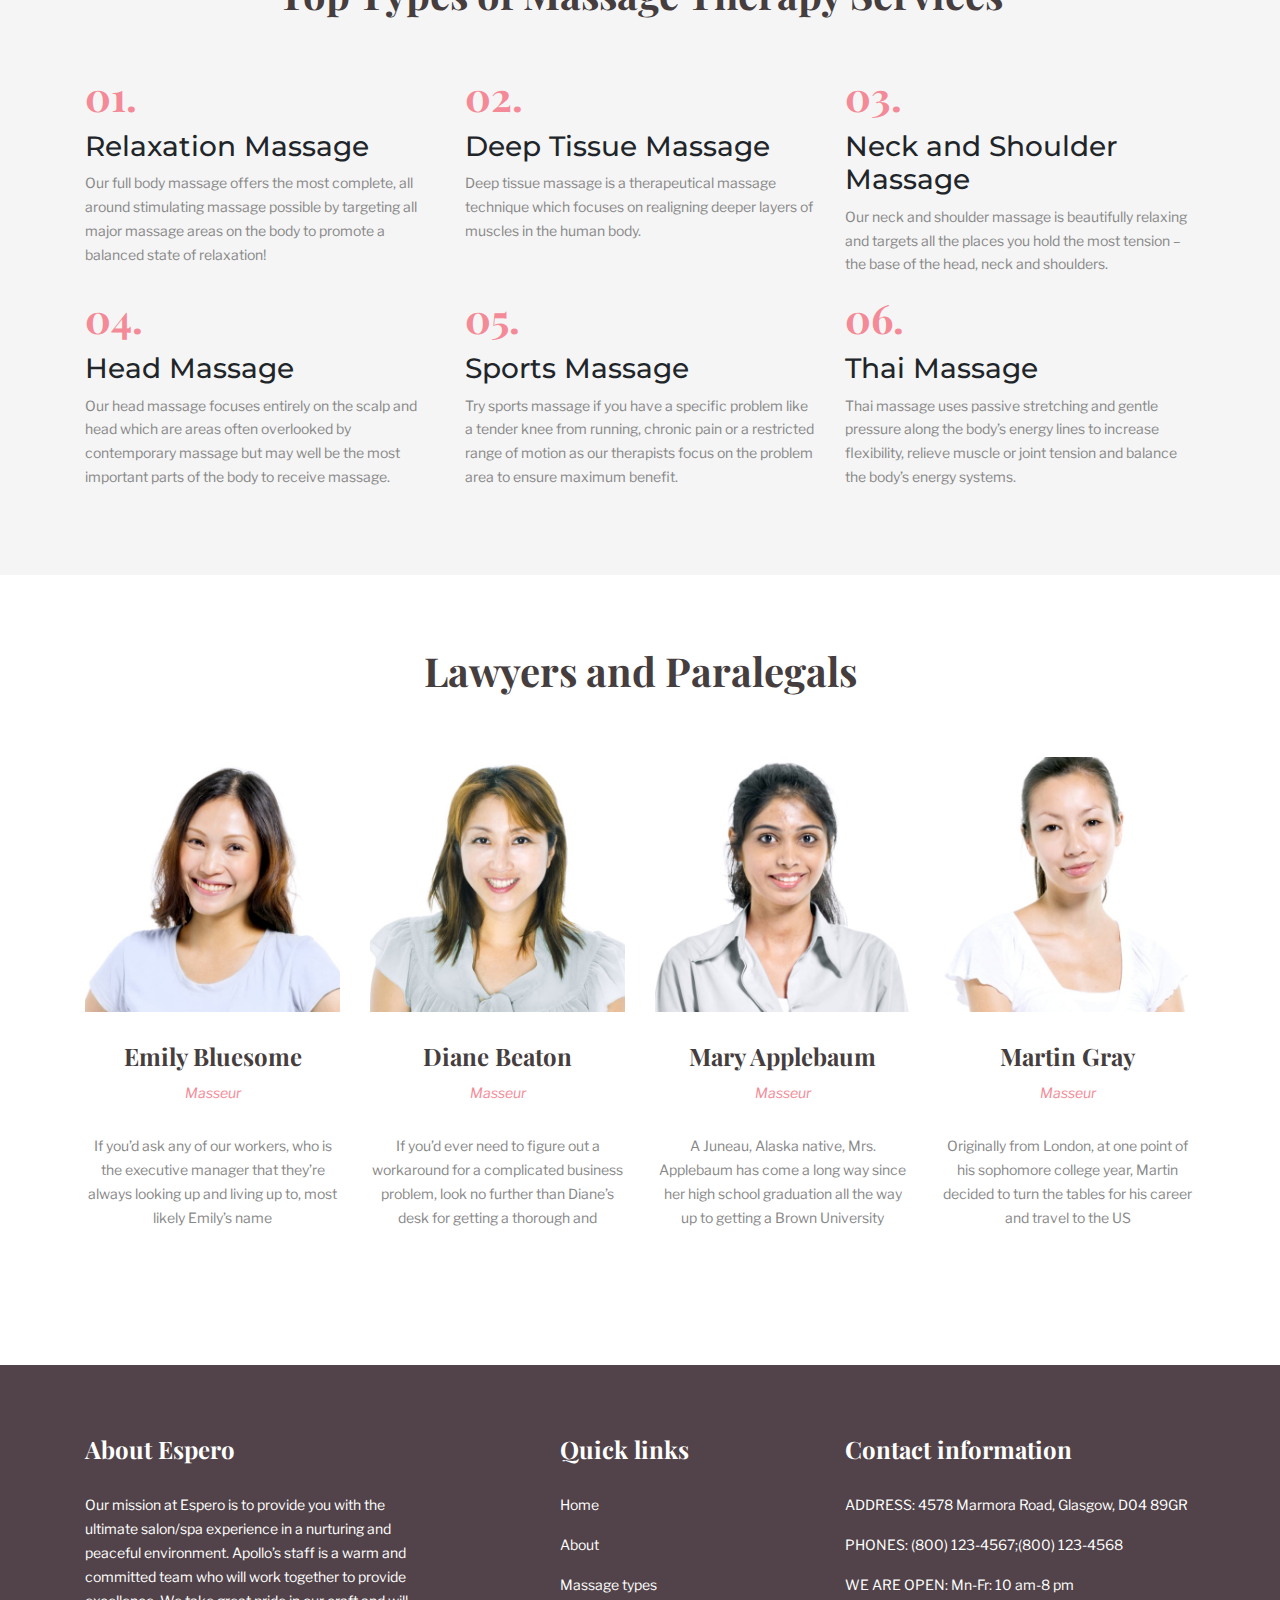
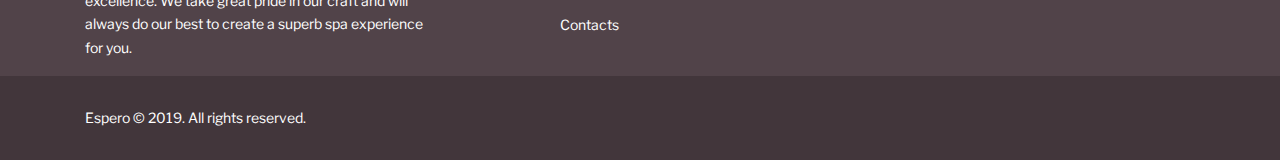
<file: services.html>
<!DOCTYPE html>
<html lang="en">
<head>
    <meta charset="UTF-8">
    <meta name="viewport" content="width=device-width, initial-scale=1.0, maximum-scale=1.0, minimum-scale=1.0, user-scalable=no">
    <title></title>
    <!--Fonts-->
    <link href="https://fonts.googleapis.com/css?family=Montserrat:100,300,400,600,700" rel="stylesheet">
    <link href="https://fonts.googleapis.com/css?family=Roboto:300,400,500,700,900&display=swap" rel="stylesheet">
    <link href="https://fonts.googleapis.com/css?family=Poppins:200,300,400,500,600,700,800&display=swap" rel="stylesheet">
    <link href="https://fonts.googleapis.com/css?family=Playfair+Display:400,400i,700,700i,900,900i&display=swap" rel="stylesheet">
    <link href="https://fonts.googleapis.com/css?family=Libre+Franklin:100,200,300,400,500,600,700&display=swap" rel="stylesheet">
    <!--Jquery-->
    <script src="./vendor/jquery/jquery.min.js"></script>
    <!--Bootstrap 4-->
    <script src="./vendor/bootstrap/bootstrap.min.js"></script>
    <link rel="stylesheet" href="./vendor/bootstrap/bootstrap.min.css">
    <!--Font Awesome-->
    <link rel="stylesheet" href="https://use.fontawesome.com/releases/v5.7.0/css/all.css"
          integrity="sha384-lZN37f5QGtY3VHgisS14W3ExzMWZxybE1SJSEsQp9S+oqd12jhcu+A56Ebc1zFSJ" crossorigin="anonymous">
    <!--Owl Carousel-->
    <script src="./js/owl.carousel.min.js"></script>
    <link rel="stylesheet" href="./css/owl.carousel.css">
    <link rel="stylesheet" href="./css/owl.theme.default.css">
    <!--wow-->
    <link rel="stylesheet" href="./css/animate.css">
    <script src="./js/wow.js"></script>
    <!--Scripts-->
    <script src="./js/scripts.js"></script>
    <!--Styles-->
    <link rel="stylesheet" href="./css/main.css">
</head>
<body class="page-services">
<header class="contact-line">
    <div class="header-line">
    <div class="container d-flex flex-column flex-sm-row justify-content-between align-items-center">
        <address class="d-flex flex-column flex-sm-row align-items-center">
            <div class="address mr-0 mr-sm-3 d-flex flex-row align-items-center">
                <i class="fas fa-map-marker-alt"></i>
                <p class="section-info m-0">Address: 22 St. Black Road Raleigh, PA 34578</p>
            </div>
            <div class="phone d-flex flex-row align-items-center">
                <i class="fas fa-phone"></i>
                <p class="section-info m-0">Phones:<a href="tel:+">(800) 123-0045</a>;<a
                            href="tel:+">(800) 123-0046</a></p>
            </div>
        </address>
        <div class="social-group">
            <ul class="list-unstyled list-inline">
                <li class="list-inline-item"><a href=""><i class="fab fa-facebook-f"></i></a></li>
                <li class="list-inline-item"><a href=""><i class="fab fa-twitter"></i></a></li>
                <li class="list-inline-item"><a href=""><i class="fab fa-google-plus-g"></i></a></li>
                <li class="list-inline-item"><a href=""><i class="fab fa-vimeo-v"></i></a></li>
                <li class="list-inline-item"><a href=""><i class="fab fa-youtube"></i></a></li>
                <li class="list-inline-item"><a href=""><i class="fab fa-pinterest-p"></i></a></li>
            </ul>
        </div>
    </div>
    </div>
    <div class="container">
        <div class="brand-logo d-flex justify-content-center align-items-center">
            <a href="/">
                <img src="./img/brand-logo.png" alt="logo">
            </a>
        </div>
    </div>
</header>
<nav class="navbar navbar-expand-lg" id="siteNav">
    <div class="container justify-content-center">
        <div class="navbar-toggler" data-toggle="collapse" data-target="#navbarNav"
             aria-controls="navbarNav"
             aria-expanded="false"
             aria-label="Toggle navigation">
            <div class="toggle">
                <div class="bar"></div>
            </div>
        </div>
        <div class="collapse navbar-collapse pr-lg-3" id="navbarNav">
            <ul class="navbar-nav">
                <li class="nav-item"><a class="nav-link" href="https://arman-aleksanyan.github.io/espero/">HOME</a></li>
                <li class="nav-item"><a class="nav-link" href="https://arman-aleksanyan.github.io/espero/about">ABOUT</a></li>
                <li class="nav-item"><a class="nav-link" href="https://arman-aleksanyan.github.io/espero/services">MASSAGE TYPES</a></li>
                <li class="nav-item"><a class="nav-link" href="https://arman-aleksanyan.github.io/espero/contact">CONTACTS</a></li>
            </ul>
        </div>
    </div>
</nav>
<section class="page-hero massage-types-page-hero">
    <div class="container h-100 d-flex justify-content-center align-items-center">
        <h1>
            Massage Types
        </h1>
    </div>
</section>
<section class="differ-from">
    <div class="container">
        <h2 class="section-title">
            Why We Differ from Other Massage Salons
        </h2>
        <div class="row">
            <div class="col-12 col-sm-4">
                <img src="./img/we-stand-by-img-1.png" alt="logo">
                <h3 class="section-title-secondary">
                    Best Masseurs
                </h3>
                <p class="section-info">
                    All of our massage therapy gurus, male and female, have all gone through harsh trainings in their
                    career and excel at all massaging techniques imaginable!
                </p>
            </div>
            <div class="col-12 col-sm-4">
                <img src="./img/we-stand-by-img-2.png" alt="logo">
                <h3 class="section-title-secondary">
                    Range of Massage Types
                </h3>
                <p class="section-info">
                    Our Chicago salon features the most diverse and universally fit list of massage types. From
                    intensive sports massage all the way to pre and post natal.
                </p>
            </div>
            <div class="col-12 col-sm-4">
                <img src="./img/we-stand-by-img-3.png" alt="logo">
                <h3 class="section-title-secondary">
                    Flex Schedule
                </h3>
                <p class="section-info">
                    We understand that people rarely have time to go to the massage salon during the working day or
                    week… So we’ work 24/7, on-site and on the weekends as well!
                </p>
            </div>
        </div>
    </div>
</section>
<section class="type-of-massage" style="background-color: #f5f5f5;">
    <div class="container">
        <div class="type-of-massage-decor text-center" style="margin-bottom: 30px;">
            <img src="./img/pink-decor.png" alt="decor"></div>
        <h2 class="section-title text-center" style="margin-bottom: 50px;">
            Top Types of Massage Therapy Services
        </h2>
        <div class="row">
            <div class="col-12 col-sm-4">
                <h2 class="section-title" style="color: #f48a97;">
                    01.
                </h2>
                <h3 class="section-title">
                    Relaxation Massage
                </h3>
                <p class="section-info">
                    Our full body massage offers the most complete, all around stimulating massage possible by
                    targeting all major massage areas on the body to promote a balanced state of relaxation!
                </p>
            </div>
            <div class="col-12 col-sm-4">
                <h2 class="section-title" style="color: #f48a97;">
                    02.
                </h2>
                <h3 class="section-title">
                    Deep Tissue Massage
                </h3>
                <p class="section-info">
                    Deep tissue massage is a therapeutical massage technique which focuses on realigning deeper
                    layers of muscles in the human body.
                </p>
            </div>
            <div class="col-12 col-sm-4">
                <h2 class="section-title" style="color: #f48a97;">
                    03.
                </h2>
                <h3 class="section-title">
                    Neck and Shoulder Massage
                </h3>
                <p class="section-info">
                    Our neck and shoulder massage is beautifully relaxing and targets all the places you hold the
                    most tension – the base of the head, neck and shoulders.
                </p>
            </div>
            <div class="col-12 col-sm-4">
                <h2 class="section-title" style="color: #f48a97;">
                    04.
                </h2>
                <h3 class="section-title">
                    Head Massage
                </h3>
                <p class="section-info">
                    Our head massage focuses entirely on the scalp and head which are areas often overlooked by
                    contemporary massage but may well be the most important parts of the body to receive massage.
                </p>
            </div>
            <div class="col-12 col-sm-4">
                <h2 class="section-title" style="color: #f48a97;">
                    05.
                </h2>
                <h3 class="section-title">
                    Sports Massage
                </h3>
                <p class="section-info">
                    Try sports massage if you have a specific problem like a tender knee from running, chronic pain
                    or a restricted range of motion as our therapists focus on the problem area to ensure maximum
                    benefit.
                </p>
            </div>
            <div class="col-12 col-sm-4">
                <h2 class="section-title" style="color: #f48a97;">
                    06.
                </h2>
                <h3 class="section-title">
                    Thai Massage
                </h3>
                <p class="section-info">
                    Thai massage uses passive stretching and gentle pressure along the body’s energy lines to
                    increase flexibility, relieve muscle or joint tension and balance the body’s energy systems.
                </p>
            </div>
        </div>
    </div>
</section>
<section class="lawyers-paralegals">
    <div class="container">
        <h2 class="section-title">
            Lawyers and Paralegals
        </h2>
        <div class="row">
            <div class="col-12 col-sm-3 mb-5 mb-sm-0">
                <img src="./img/team-member-1.jpg" alt="member">
                <h3 class="section-title-secondary">
                    Emily Bluesome
                </h3>
                <p class="section-info" style="font-style: italic; color: #f48a97; margin-bottom: 30px;">
                    Masseur
                </p>
                <p class="section-info" style="margin-bottom: 25px;">
                    If you’d ask any of our workers, who is the executive manager that they’re always looking up and
                    living up to, most likely Emily’s name
                </p>
                <ul class="list-unstyled list-inline">
                    <li class="list-inline-item"><a href=""><i class="fab fa-facebook-f"></i></a></li>
                    <li class="list-inline-item"><a href=""><i class="fab fa-twitter"></i></a></li>
                    <li class="list-inline-item"><a href=""><i class="fab fa-pinterest-p"></i></a></li>
                </ul>
            </div>
            <div class="col-12 col-sm-3 mb-5 mb-sm-0">
                <img src="./img/team-member-2.jpg" alt="member">
                <h3 class="section-title-secondary">
                    Diane Beaton
                </h3>
                <p class="section-info" style="font-style: italic; color: #f48a97; margin-bottom: 30px;">
                    Masseur
                </p>
                <p class="section-info" style="margin-bottom: 25px;">
                    If you’d ever need to figure out a workaround for a complicated business problem, look no further
                    than Diane’s desk for getting a thorough and
                </p>
                <ul class="list-unstyled list-inline">
                    <li class="list-inline-item"><a href=""><i class="fab fa-facebook-f"></i></a></li>
                    <li class="list-inline-item"><a href=""><i class="fab fa-twitter"></i></a></li>
                    <li class="list-inline-item"><a href=""><i class="fab fa-pinterest-p"></i></a></li>
                </ul>
            </div>
            <div class="col-12 col-sm-3 mb-5 mb-sm-0">
                <img src="./img/team-member-3.jpg" alt="member">
                <h3 class="section-title-secondary">
                    Mary Applebaum
                </h3>
                <p class="section-info" style="font-style: italic; color: #f48a97; margin-bottom: 30px;">
                    Masseur
                </p>
                <p class="section-info" style="margin-bottom: 25px;">
                    A Juneau, Alaska native, Mrs. Applebaum has come a long way since her high school graduation all the
                    way up to getting a Brown University
                </p>
                <ul class="list-unstyled list-inline">
                    <li class="list-inline-item"><a href=""><i class="fab fa-facebook-f"></i></a></li>
                    <li class="list-inline-item"><a href=""><i class="fab fa-twitter"></i></a></li>
                    <li class="list-inline-item"><a href=""><i class="fab fa-pinterest-p"></i></a></li>
                </ul>
            </div>
            <div class="col-12 col-sm-3">
                <img src="./img/team-member-4.jpg" alt="member">
                <h3 class="section-title-secondary">
                    Martin Gray
                </h3>
                <p class="section-info" style="font-style: italic; color: #f48a97; margin-bottom: 30px;">
                    Masseur
                </p>
                <p class="section-info" style="margin-bottom: 25px;">
                    Originally from London, at one point of his sophomore college year, Martin decided to turn the
                    tables for his career and travel to the US
                </p>
                <ul class="list-unstyled list-inline">
                    <li class="list-inline-item"><a href=""><i class="fab fa-facebook-f"></i></a></li>
                    <li class="list-inline-item"><a href=""><i class="fab fa-twitter"></i></a></li>
                    <li class="list-inline-item"><a href=""><i class="fab fa-pinterest-p"></i></a></li>
                </ul>
            </div>
        </div>
    </div>
</section>
<footer>
    <div class="container">
        <div class="row">
            <div class="col-12 col-sm-4 mb-5 mb-sm-0">
                <h3 class="section-title-secondary">
                    About Espero
                </h3>
                <p class="section-info">
                    Our mission at Espero is to provide you with the ultimate salon/spa experience in a nurturing and
                    peaceful environment. Apollo’s staff is a warm and committed team who will work together to provide
                    excellence. We take great pride in our craft and will always do our best to create a superb spa
                    experience for you.
                </p>
            </div>
            <div class="col-12 col-sm-3 mb-5 mb-sm-0 offset-0 offset-sm-1">
                <h3 class="section-title-secondary">
                    Quick links
                </h3>
                <ul class="list-unstyled">
                    <li><a href="https://arman-aleksanyan.github.io/espero/"><p class="section-info">
                                Home
                            </p></a></li>
                    <li><a href="https://arman-aleksanyan.github.io/espero/about"><p class="section-info">
                                About
                            </p></a></li>
                    <li><a href="https://arman-aleksanyan.github.io/espero/services"><p class="section-info">
                                Massage types
                            </p></a></li>
                    <li><a href="https://arman-aleksanyan.github.io/espero/contact"><p class="section-info">
                                Contacts
                            </p></a></li>
                </ul>
            </div>
            <div class="col-12 col-sm-4">
                <h3 class="section-title-secondary">
                    Contact information
                </h3>
                <address>
                    <p class="section-info">
                        ADDRESS: <span>4578 Marmora Road, Glasgow, D04 89GR</span>
                    </p>
                    <p class="section-info">
                        PHONES: <span><a href="tel:+">(800) 123-4567</a>;<a href="tel:+">(800) 123-4568</a></span>
                    </p>
                    <p class="section-info">
                        WE ARE OPEN: <span>Mn-Fr: 10 am-8 pm</span>
                    </p>
                </address>
            </div>
        </div>
    </div>
    <div class="copyright">
        <div class="container">
            <p class="section-info">
                Espero © 2019. All rights reserved.
            </p>
        </div>
    </div>
</footer>
</body>
</html>
</file>
<file: css/main.css>
a:hover {
  text-decoration: none; }

section {
  padding: 70px 0; }

h2.section-title {
  font-weight: 700;
  font-style: normal;
  font-family: 'Playfair Display', serif;
  color: #453d3e;
  font-size: 40px;
  line-height: 1.3;
  letter-spacing: 0px; }

h3.section-title-secondary {
  font-weight: 700;
  font-style: normal;
  font-family: 'Playfair Display', serif;
  color: #453d3e;
  font-size: 24px;
  line-height: 1.2;
  letter-spacing: 0px; }

p.section-info {
  font-weight: 400;
  font-style: normal;
  font-family: 'Libre Franklin', sans-serif;
  color: #888888;
  font-size: 14px;
  line-height: 1.7;
  letter-spacing: 0px; }

h5.section-info-secondary {
  color: #181818;
  font-weight: 400;
  text-transform: uppercase;
  font-family: 'Montserrat', sans-serif;
  font-size: 18px; }

button.green-button {
  font-family: 'Montserrat', sans-serif;
  cursor: pointer;
  text-transform: uppercase;
  border-radius: 5px;
  font-weight: 400;
  letter-spacing: 1px;
  font-size: 15px;
  padding: 22px 38px;
  text-align: center;
  border: 0;
  background-color: #2cc895;
  color: #FFFFFF; }
  button.green-button:hover {
    background-color: #4baef8;
    color: #FFFFFF;
    text-decoration: none; }

button.transparent-button {
  font-family: 'Libre Franklin', sans-serif;
  font-weight: 400;
  font-style: normal;
  color: #ffffff;
  background-color: transparent;
  border-color: #ffffff;
  font-size: 14px;
  padding: 23px 40px;
  line-height: 12px;
  border-radius: 3px;
  border: 2px solid;
  cursor: pointer;
  letter-spacing: .6px;
  text-transform: uppercase; }
  button.transparent-button:hover {
    -webkit-transition: 0.4s ease;
    transition: 0.4s ease;
    color: #FFFFFF;
    background-color: #f48a97;
    text-decoration: none;
    border-color: #f48a97; }

html {
  height: 100%; }

body {
  position: relative;
  min-height: 100%;
  opacity: 0;
  font-family: 'Montserrat', sans-serif;
  font-weight: 300;
  -webkit-transition: all 1s linear;
  transition: all 1s linear; }
  body.animated {
    opacity: 1; }

main {
  position: relative; }

nav {
  z-index: 1001; }
  nav.navbar {
    height: 60px;
    left: 0;
    right: 0;
    background-color: #f5f5f5;
    -webkit-transition: all 1s ease;
    transition: all 1s ease;
    padding-left: 0;
    padding-right: 0; }
    nav.navbar .navbar-toggler .toggle {
      width: 30px;
      height: 30px;
      display: -webkit-box;
      display: -ms-flexbox;
      display: flex;
      -webkit-box-pack: center;
          -ms-flex-pack: center;
              justify-content: center;
      -webkit-box-align: center;
          -ms-flex-align: center;
              align-items: center;
      z-index: 10; }
      nav.navbar .navbar-toggler .toggle .bar {
        position: relative;
        width: 22px;
        height: 2px;
        background: #f48a97; }
        nav.navbar .navbar-toggler .toggle .bar:before, nav.navbar .navbar-toggler .toggle .bar:after {
          content: '';
          position: absolute;
          width: 100%;
          height: 100%;
          background: inherit;
          left: 0;
          -webkit-transform-origin: center center;
                  transform-origin: center center;
          -webkit-transition: top .25s ease, bottom .25s ease, -webkit-transform .25s ease;
          transition: top .25s ease, bottom .25s ease, -webkit-transform .25s ease;
          transition: transform .25s ease, top .25s ease, bottom .25s ease;
          transition: transform .25s ease, top .25s ease, bottom .25s ease, -webkit-transform .25s ease; }
        nav.navbar .navbar-toggler .toggle .bar:before {
          top: -8px; }
        nav.navbar .navbar-toggler .toggle .bar:after {
          bottom: -8px; }
      nav.navbar .navbar-toggler .toggle.clicked .bar {
        background: transparent; }
        nav.navbar .navbar-toggler .toggle.clicked .bar:before, nav.navbar .navbar-toggler .toggle.clicked .bar:after {
          background: #000; }
        nav.navbar .navbar-toggler .toggle.clicked .bar:before {
          -webkit-transform: rotate(45deg);
                  transform: rotate(45deg);
          top: 0;
          background: #f48a97; }
        nav.navbar .navbar-toggler .toggle.clicked .bar:after {
          -webkit-transform: rotate(-45deg);
                  transform: rotate(-45deg);
          bottom: 0;
          background: #f48a97; }
    nav.navbar.sticky {
      position: fixed;
      height: 50px;
      top: 0;
      left: 0;
      right: 0;
      background-color: #f5f5f5;
      -webkit-box-shadow: 0 3px 6px 0 rgba(0, 0, 0, 0.16);
              box-shadow: 0 3px 6px 0 rgba(0, 0, 0, 0.16);
      z-index: 1001; }
      nav.navbar.sticky a.navbar-brand {
        height: 30px; }
      nav.navbar.sticky .navbar-collapse ul li a.nav-link {
        font-size: 13px; }
    nav.navbar a.navbar-brand {
      margin: 0;
      padding: 0;
      -webkit-transition: all 1s ease;
      transition: all 1s ease;
      cursor: pointer;
      display: -webkit-box;
      display: -ms-flexbox;
      display: flex;
      -webkit-box-align: center;
          -ms-flex-align: center;
              align-items: center; }
      nav.navbar a.navbar-brand img {
        height: 30px; }
    nav.navbar .navbar-collapse {
      -webkit-box-pack: center;
          -ms-flex-pack: center;
              justify-content: center; }
      nav.navbar .navbar-collapse ul li + li {
        margin-left: 20px; }
      nav.navbar .navbar-collapse ul li.active a.nav-link {
        color: #000; }
      nav.navbar .navbar-collapse ul li a.nav-link {
        cursor: pointer;
        font-size: 13px;
        font-weight: 400;
        color: #000;
        -webkit-transition: all 0.3s linear;
        transition: all 0.3s linear; }
        nav.navbar .navbar-collapse ul li a.nav-link.active {
          color: #C0B283; }
        nav.navbar .navbar-collapse ul li a.nav-link:hover {
          color: #f48a97; }
      nav.navbar .navbar-collapse.collapsing, nav.navbar .navbar-collapse.show {
        background-color: white; }
        nav.navbar .navbar-collapse.collapsing ul li, nav.navbar .navbar-collapse.show ul li {
          padding: 7px 0;
          margin: 0;
          text-align: center; }
          nav.navbar .navbar-collapse.collapsing ul li a.nav-link, nav.navbar .navbar-collapse.show ul li a.nav-link {
            color: #000;
            text-transform: uppercase;
            font-size: 14px; }
            nav.navbar .navbar-collapse.collapsing ul li a.nav-link.page-link, nav.navbar .navbar-collapse.show ul li a.nav-link.page-link {
              max-width: 120px;
              margin: 0 auto; }

.box {
  width: 300px;
  height: 200px;
  background: #dedede;
  -webkit-transition-property: -webkit-box-shadow,-webkit-transform;
  transition-property: -webkit-box-shadow,-webkit-transform;
  transition-property: box-shadow,transform;
  transition-property: box-shadow,transform,-webkit-box-shadow,-webkit-transform;
  -webkit-transition-duration: 600ms;
          transition-duration: 600ms;
  -webkit-transition-timing-function: cubic-bezier(0.16, 1, 0.29, 0.99);
          transition-timing-function: cubic-bezier(0.16, 1, 0.29, 0.99);
  -webkit-box-shadow: 0 2px 8px rgba(0, 0, 0, 0.05);
          box-shadow: 0 2px 8px rgba(0, 0, 0, 0.05); }
  .box:hover {
    -webkit-box-shadow: 0 12px 30px 0 rgba(0, 0, 0, 0.2);
            box-shadow: 0 12px 30px 0 rgba(0, 0, 0, 0.2); }

header.contact-line {
  padding: 15px 0; }
  header.contact-line address {
    margin: 0; }
    header.contact-line address i {
      color: #f48a97;
      font-size: 20px;
      margin: 0 5px; }
    header.contact-line address p {
      font-size: 12px; }
      header.contact-line address p a {
        color: inherit;
        margin: 0 5px; }
        header.contact-line address p a:hover {
          -webkit-transition: 0.4 ease;
          transition: 0.4 ease;
          color: #f48a97; }
  header.contact-line .social-group ul {
    margin: 0; }
    header.contact-line .social-group ul li {
      width: 20px;
      height: 20px; }
      header.contact-line .social-group ul li a:hover {
        font-weight: bold; }
      header.contact-line .social-group ul li a i {
        font-size: 16px;
        color: #f48a97; }
        header.contact-line .social-group ul li a i:hover {
          -webkit-transition: 0.4s ease;
          transition: 0.4s ease;
          font-weight: bold;
          color: #000000; }
  header.contact-line .brand-logo {
    padding: 20px 0; }

section.hero {
  padding: 0;
  height: 800px; }
  section.hero .carousel-item {
    background-repeat: no-repeat;
    background-size: cover; }
    section.hero .carousel-item .carousel-item-wrap {
      display: -webkit-box;
      display: -ms-flexbox;
      display: flex;
      -webkit-box-orient: vertical;
      -webkit-box-direction: normal;
          -ms-flex-direction: column;
              flex-direction: column;
      -webkit-box-pack: center;
          -ms-flex-pack: center;
              justify-content: center;
      -webkit-box-align: center;
          -ms-flex-align: center;
              align-items: center; }
      section.hero .carousel-item .carousel-item-wrap img {
        margin-bottom: 20px; }
      section.hero .carousel-item .carousel-item-wrap h2.section-title {
        margin-bottom: 30px;
        color: #FFFFFF; }
      section.hero .carousel-item .carousel-item-wrap h1 {
        margin-bottom: 40px;
        font-weight: 900;
        font-style: normal;
        font-family: 'Playfair Display', serif;
        color: #FFFFFF;
        font-size: 100px;
        line-height: 1;
        letter-spacing: 1px; }
  section.hero .carousel-item-1 {
    background-image: url(../img/carouse-item-1-bg.jpg); }
  section.hero .carousel-item-2 {
    background-image: url(../img/carouse-item-2-bg.jpg); }
  section.hero .carousel-item-3 {
    background-image: url(../img/carouse-item-3-bg.jpg); }
  section.hero .carousel-indicators li {
    height: 20px;
    width: 20px;
    border-radius: 50%;
    cursor: pointer; }
  section.hero .carousel-indicators .active {
    background-color: #f48a97; }

section.counter-line {
  background-color: #f48a97; }
  section.counter-line h2, section.counter-line h3 {
    color: #FFFFFF; }

section.great-place {
  text-align: center; }
  section.great-place img {
    margin-bottom: 40px; }
  section.great-place h2.section-title {
    margin-bottom: 30px; }

section.best-choice {
  background-image: url(../img/best-choice-bg.jpg);
  background-repeat: no-repeat;
  background-size: cover;
  background-attachment: fixed;
  text-align: center; }
  section.best-choice h2.section-title {
    color: #FFFFFF;
    max-width: 70%;
    margin: 0 auto;
    margin-bottom: 50px; }
  section.best-choice img {
    margin-bottom: 40px; }
  section.best-choice h3.section-title-secondary {
    margin-bottom: 20px; }

section.book-an-appointment {
  padding: 100px 0;
  text-align: center;
  background-image: url(../img/book-an-appointment-bg.jpg);
  background-repeat: no-repeat;
  background-size: cover;
  background-attachment: fixed; }
  section.book-an-appointment img {
    margin-bottom: 40px; }
  section.book-an-appointment h2.section-title {
    font-size: 60px;
    color: #FFFFFF;
    max-width: 80%;
    margin: 0 auto;
    margin-bottom: 30px; }

section.testimonials {
  text-align: center; }
  section.testimonials img {
    margin-bottom: 30px; }
  section.testimonials h2.section-title {
    margin-bottom: 40px; }

section.partners {
  text-align: center;
  background-color: #f5f5f5; }
  section.partners h2.section-title {
    margin-bottom: 50px; }

section.why-get-massage {
  background-image: url(../img/why-get-massage-bg.jpg);
  background-repeat: no-repeat;
  background-size: cover;
  background-attachment: fixed;
  text-align: center; }
  section.why-get-massage img {
    margin-bottom: 30px; }
  section.why-get-massage h2.section-title {
    color: #FFFFFF;
    margin-bottom: 40px; }
  section.why-get-massage p.section-info {
    margin-bottom: 30px;
    color: #FFFFFF; }

footer {
  background-color: #514349;
  padding-top: 70px; }
  footer h3.section-title-secondary {
    color: #FFFFFF;
    margin-bottom: 30px; }
  footer p.section-info {
    color: #FFFFFF; }
  footer a {
    color: inherit; }
    footer a:hover {
      color: #f48a97;
      -webkit-transition: 0.4s ease;
      transition: 0.4s ease; }
    footer a p.section-info:hover {
      color: #f48a97;
      -webkit-transition: 0.4s ease;
      transition: 0.4s ease; }
  footer .copyright {
    background-color: #42363b;
    padding: 30px 0; }
    footer .copyright p.section-info {
      margin-bottom: 0; }

section.page-hero {
  height: 700px;
  background-repeat: no-repeat;
  background-size: cover; }
  section.page-hero h1 {
    font-weight: 900;
    font-style: normal;
    font-family: 'Playfair Display', serif;
    color: #FFFFFF;
    font-size: 110px;
    line-height: 1.1;
    letter-spacing: 0px; }

section.about-page-hero {
  background-image: url(../img/about-page-hero.jpg); }

section.about-page-info p.section-info {
  font-size: 16px;
  color: #000000; }

section.about-page-info p.section-info + p.section-info {
  margin-top: 30px; }

section.we-stand-by {
  background-image: url(../img/we-stand-by-bg.jpg);
  background-repeat: no-repeat;
  background-size: cover;
  background-attachment: fixed;
  text-align: center; }
  section.we-stand-by h2.section-title {
    color: #FFFFFF;
    margin-bottom: 50px; }
  section.we-stand-by img {
    margin-bottom: 30px; }
  section.we-stand-by h3.section-title-secondary {
    margin-bottom: 20px;
    color: #FFFFFF; }
  section.we-stand-by p.section-info {
    color: #FFFFFF; }

section.we-are-the-best-in {
  background-color: #f5f5f5; }

section.lawyers-paralegals {
  text-align: center; }
  section.lawyers-paralegals h2.section-title {
    margin-bottom: 60px; }
  section.lawyers-paralegals img {
    width: 100%;
    margin-bottom: 30px; }
  section.lawyers-paralegals h3.section-title-secondary {
    margin-bottom: 10px; }
  section.lawyers-paralegals ul li + li {
    margin-left: 15px; }
  section.lawyers-paralegals ul li a:hover i {
    color: #000000;
    -webkit-transition: 0.4s ease;
    transition: 0.4s ease; }
  section.lawyers-paralegals ul li a i {
    color: #f48a97; }

section.about-page-contact {
  background-color: #f48a97;
  text-align: center; }
  section.about-page-contact img {
    margin-bottom: 30px; }
  section.about-page-contact h3.section-title-secondary {
    color: #FFFFFF;
    margin-bottom: 40px; }

section.massage-types-page-hero {
  background-image: url(../img/massage-types-page-hero-bg.jpg); }

section.differ-from {
  text-align: center; }
  section.differ-from h2.section-title {
    margin-bottom: 50px; }
  section.differ-from img {
    margin-bottom: 30px; }
  section.differ-from h3.section-title-secondary {
    margin-bottom: 20px; }

section.contacts-page-hero h2.section-title {
  margin-bottom: 40px; }

section.contacts-page-hero h3.section-title-secondary {
  font-size: 18px;
  margin-bottom: 25px; }
  section.contacts-page-hero h3.section-title-secondary span {
    color: #000;
    margin-left: 10px;
    font-size: 17px; }
    section.contacts-page-hero h3.section-title-secondary span a {
      color: inherit; }
      section.contacts-page-hero h3.section-title-secondary span a:hover {
        -webkit-transition: 0.4s ease;
        transition: 0.4s ease;
        color: #f48a97; }

section.contacts-page-hero form input {
  background-color: #f5f5f5;
  border: 0;
  height: 50px; }

section.contacts-page-hero form textarea {
  background-color: #f5f5f5;
  border: 0;
  height: 150px; }

section.contacts-page-hero form button.transparent-button {
  background-color: #f48a97;
  border-color: #f48a97;
  margin-top: 20px; }
  section.contacts-page-hero form button.transparent-button:hover {
    background-color: #000000;
    border-color: #000000;
    -webkit-transition: 0.4s ease;
    transition: 0.4s ease; }

@media (max-width: 575px) {
  header.contact-line address .address, header.contact-line address .phone {
    margin: 0;
    margin-bottom: 20px; }
    header.contact-line address .address p, header.contact-line address .phone p {
      font-size: 13px; }
  .header-line {
    display: none; }
  section.hero {
    height: 600px;
    text-align: center; }
  section.hero .carousel-item .carousel-item-wrap h2.section-title {
    font-size: 25px; }
  section.hero .carousel-item .carousel-item-wrap h1 {
    font-size: 70px; }
  .counter-line-wrap {
    margin: 20px 0; }
  section.best-choice h2.section-title {
    max-width: 100%; }
  section.page-hero {
    height: 400px;
    text-align: center; }
  section.page-hero h1 {
    font-size: 70px; } }

@media (max-width: 991px) {
  nav.sticky a.navbar-brand {
    width: 180px; } }
</file>
